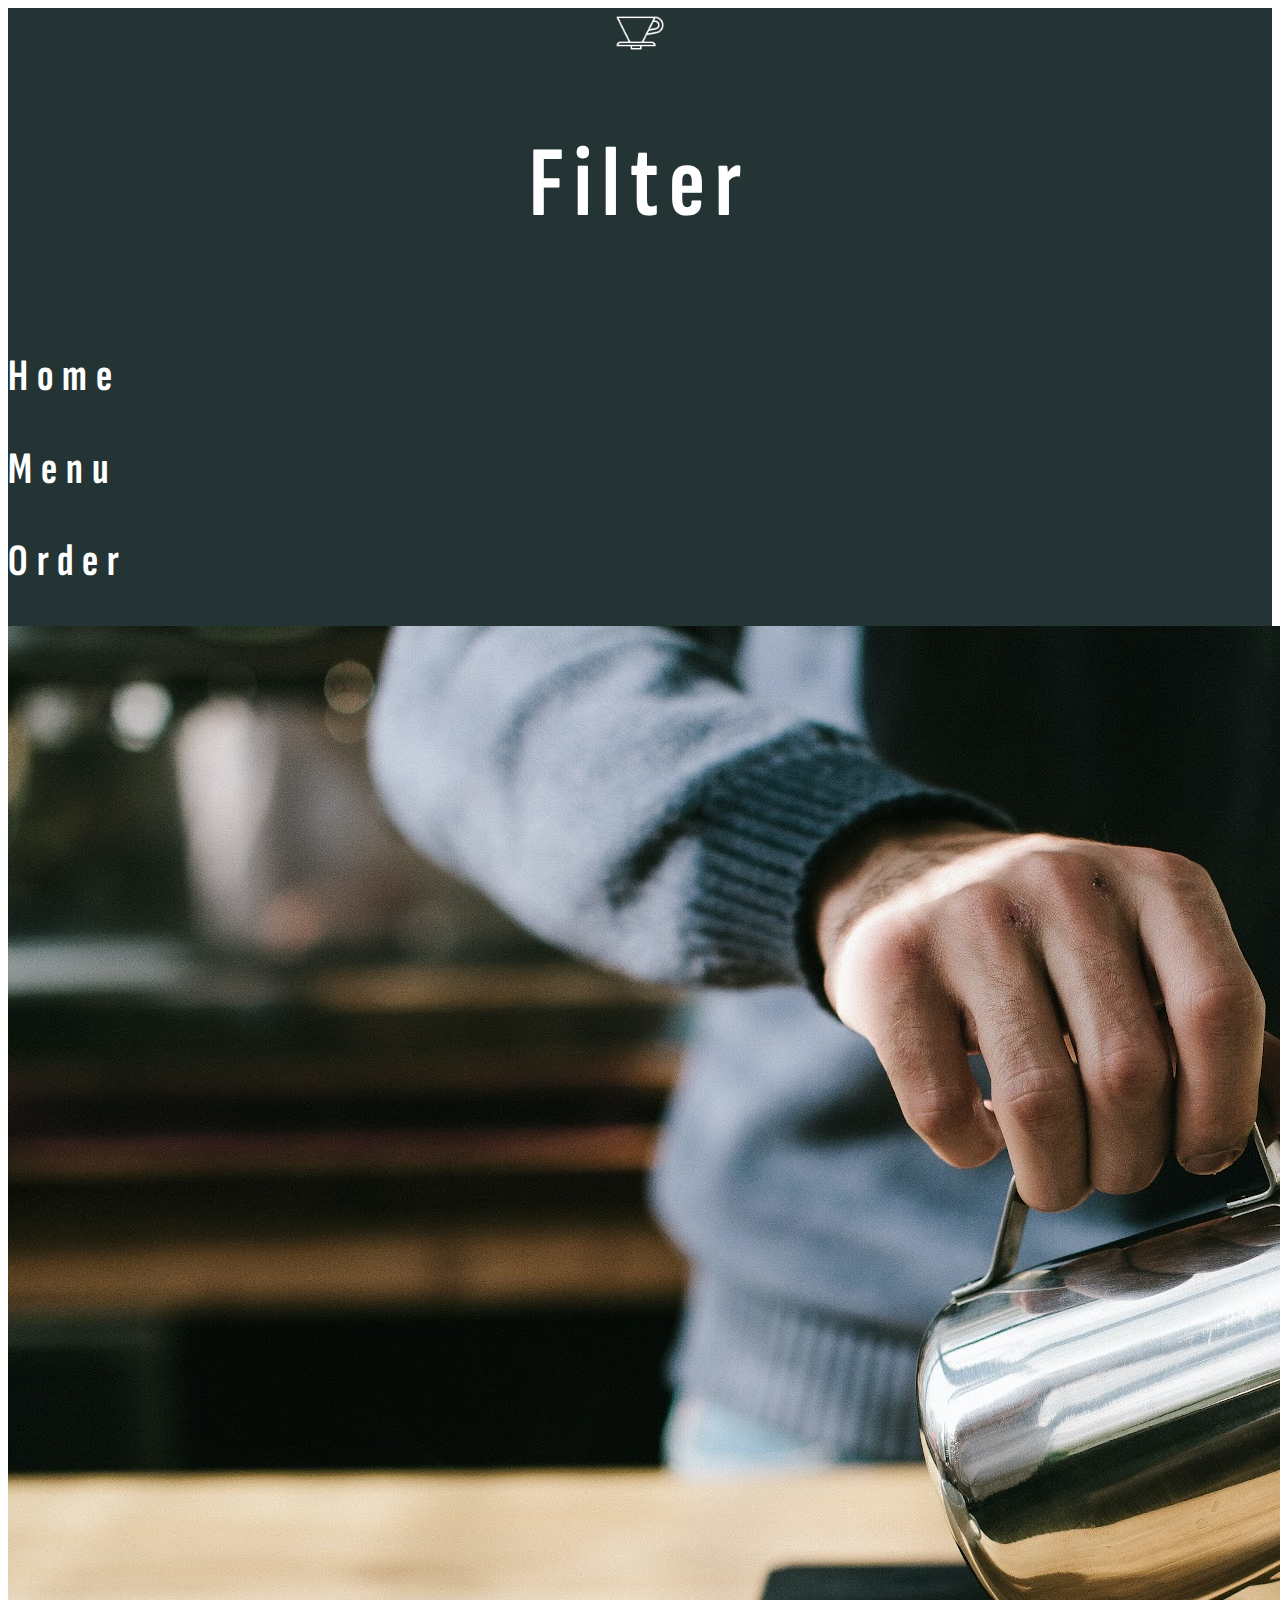
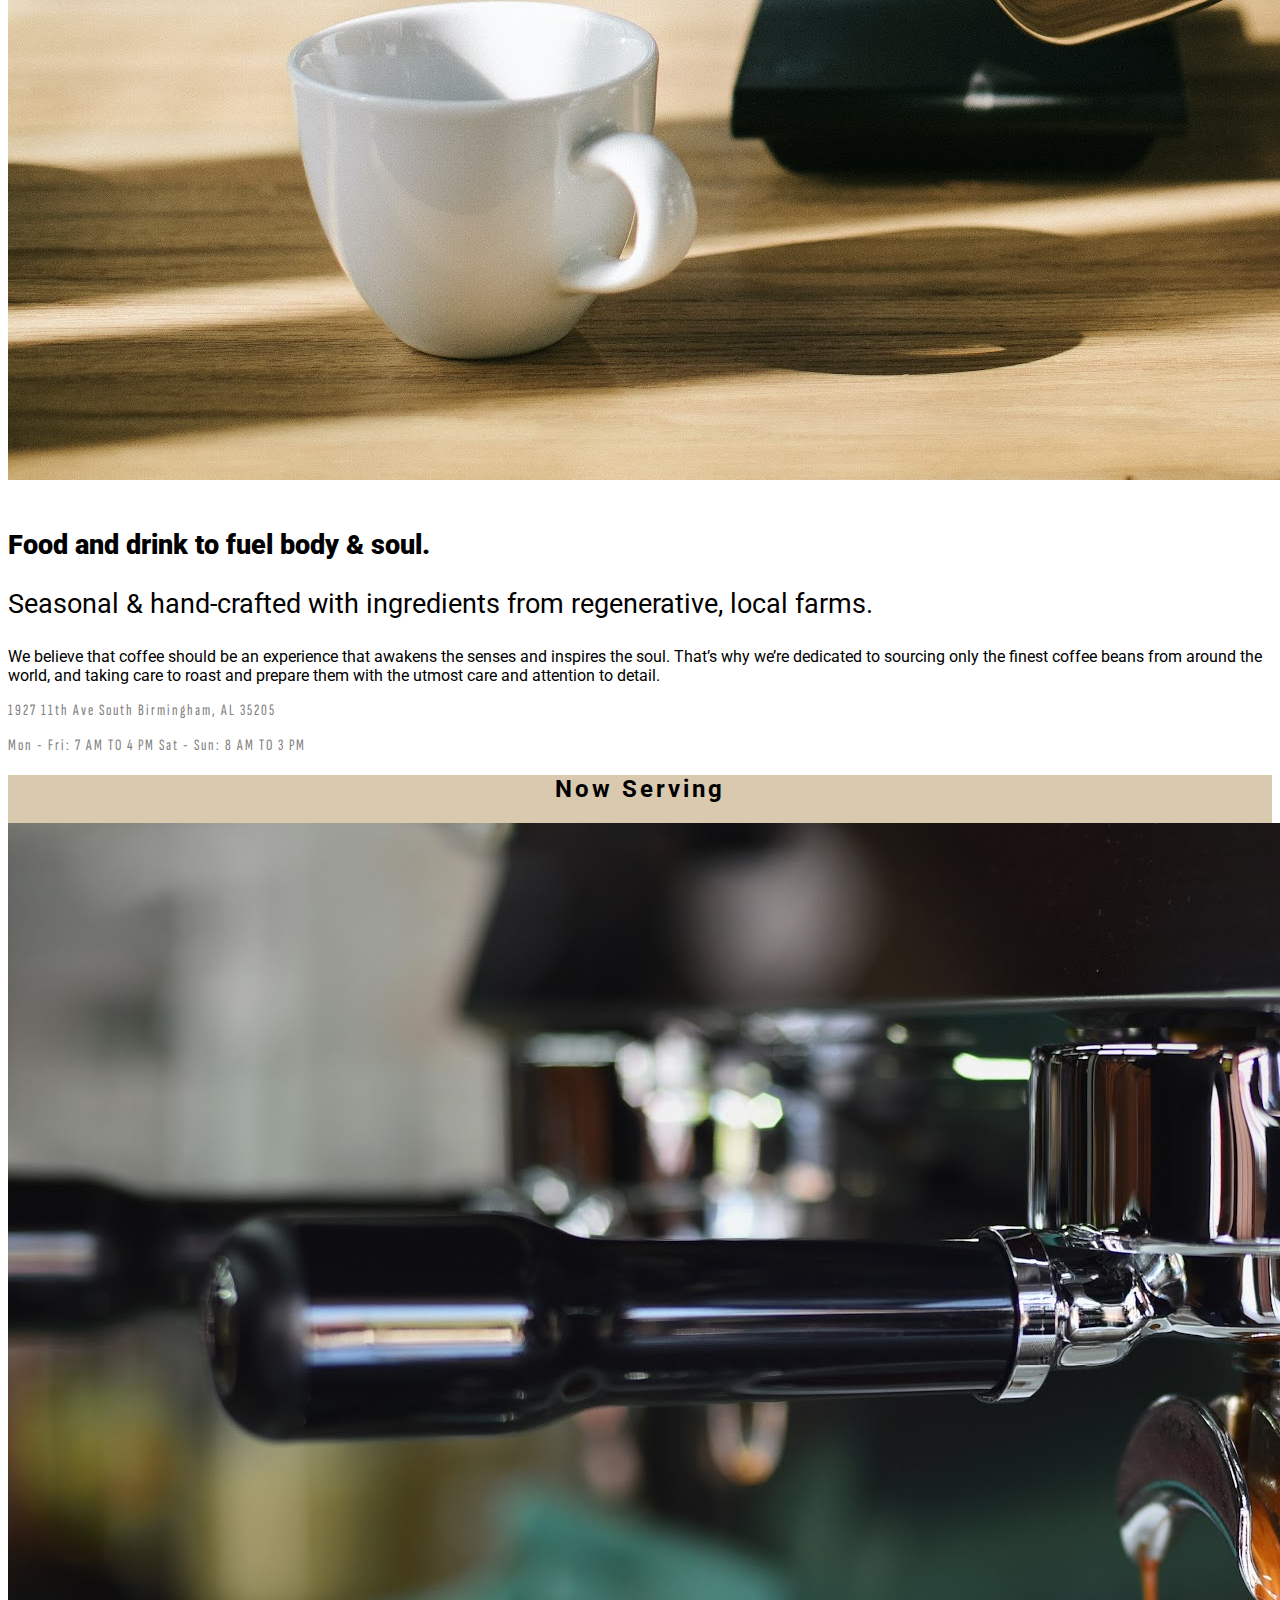
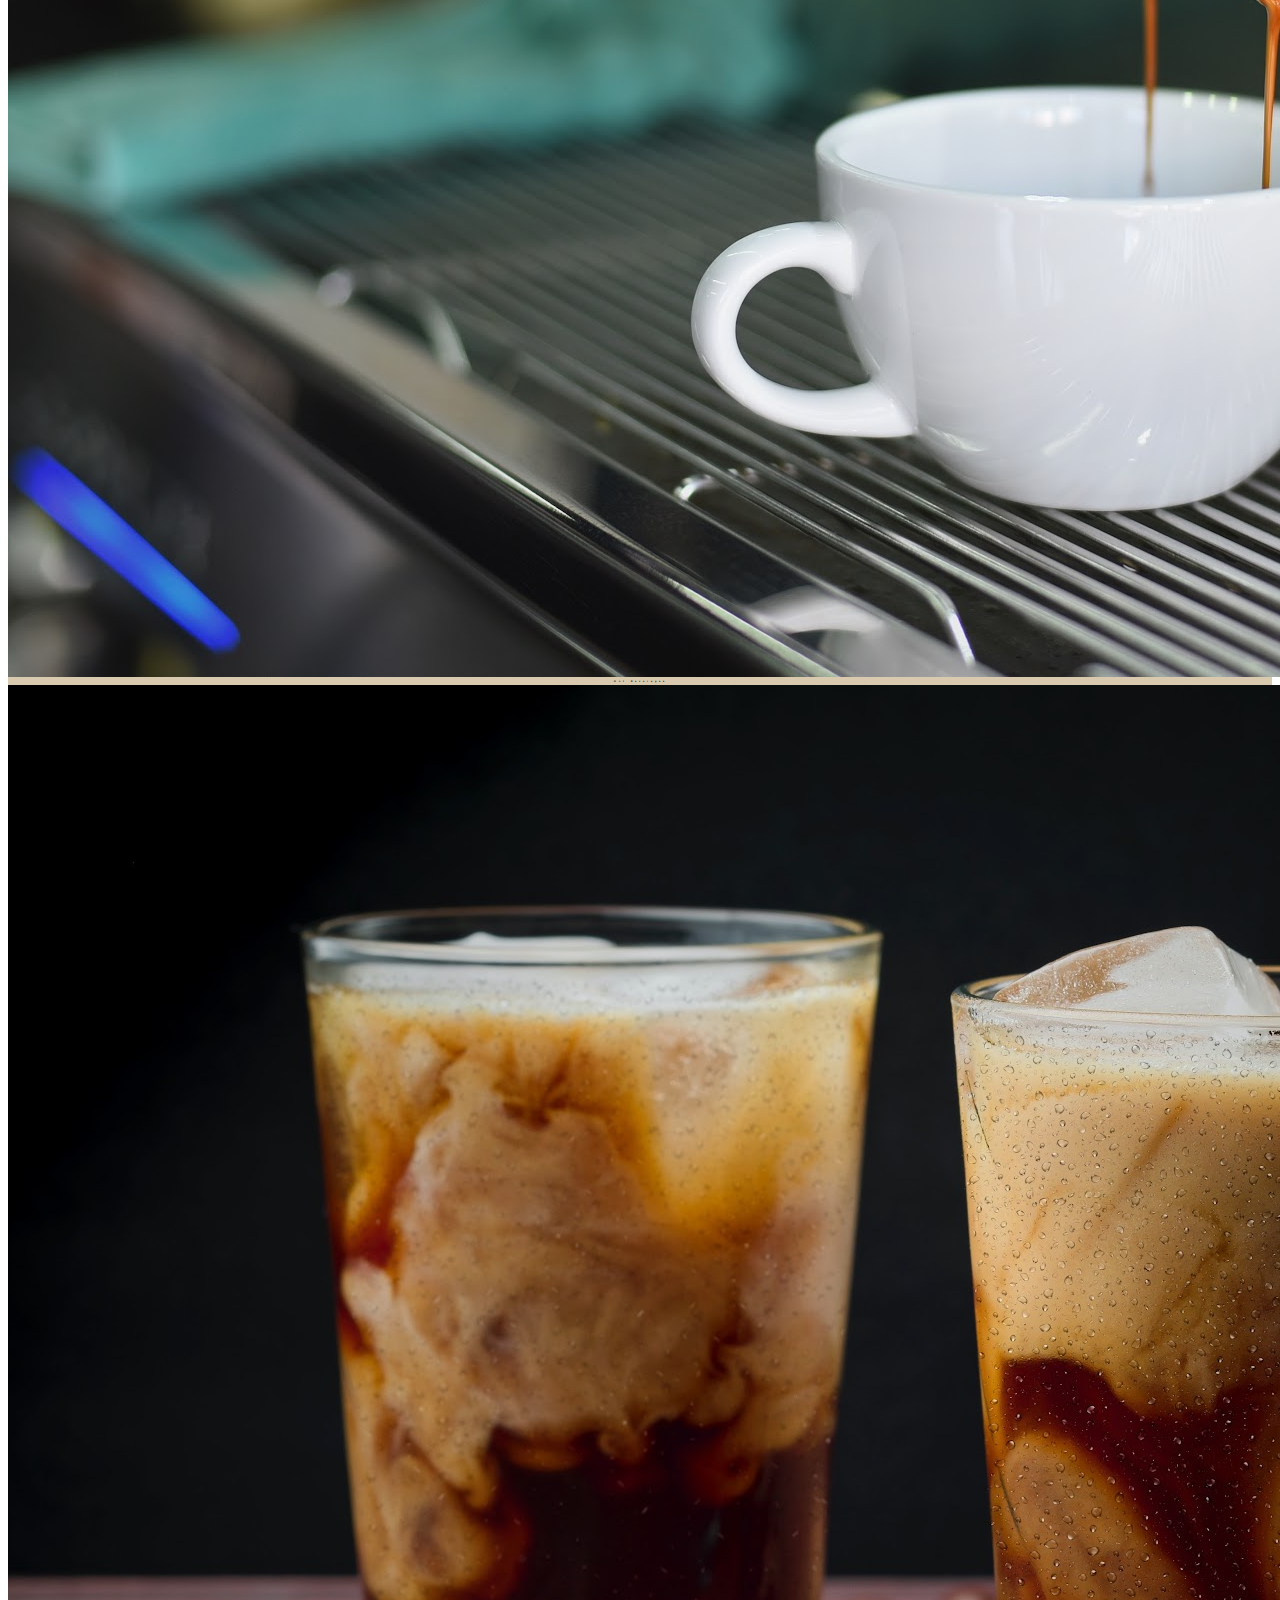
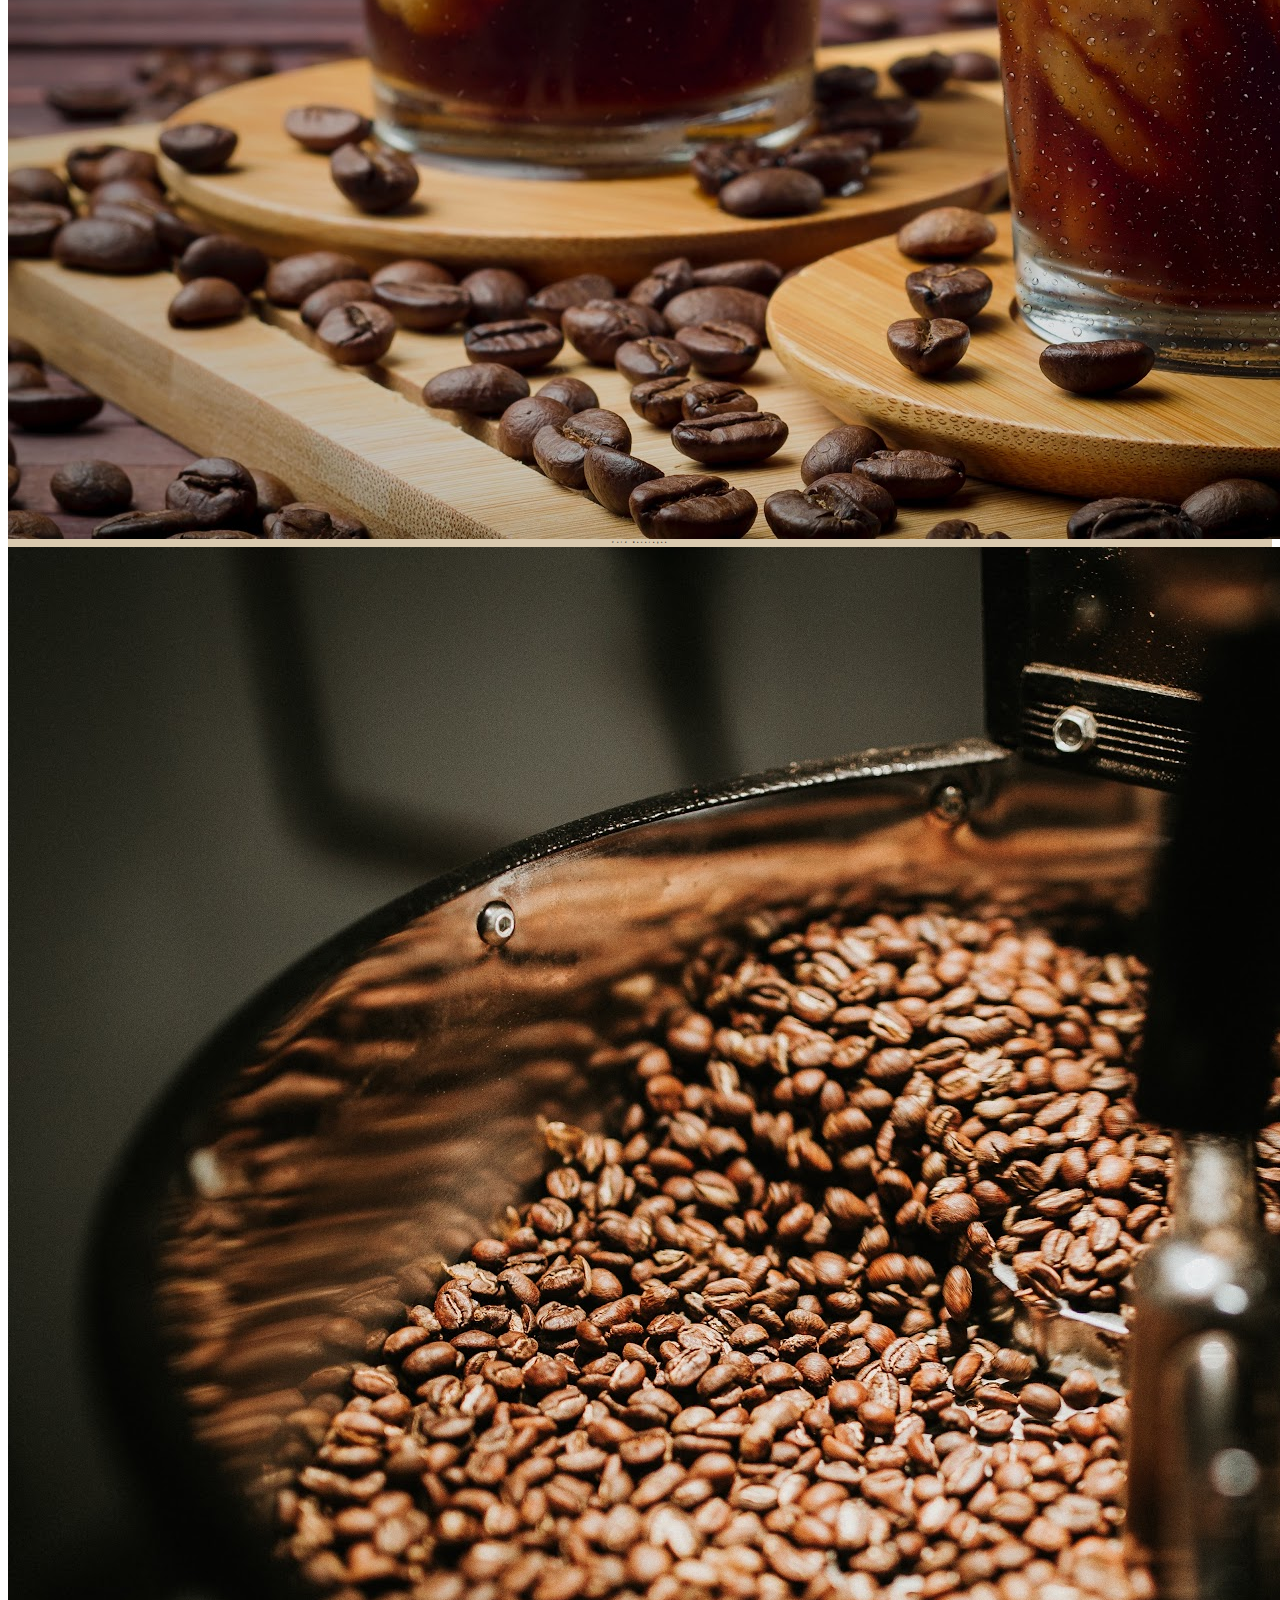
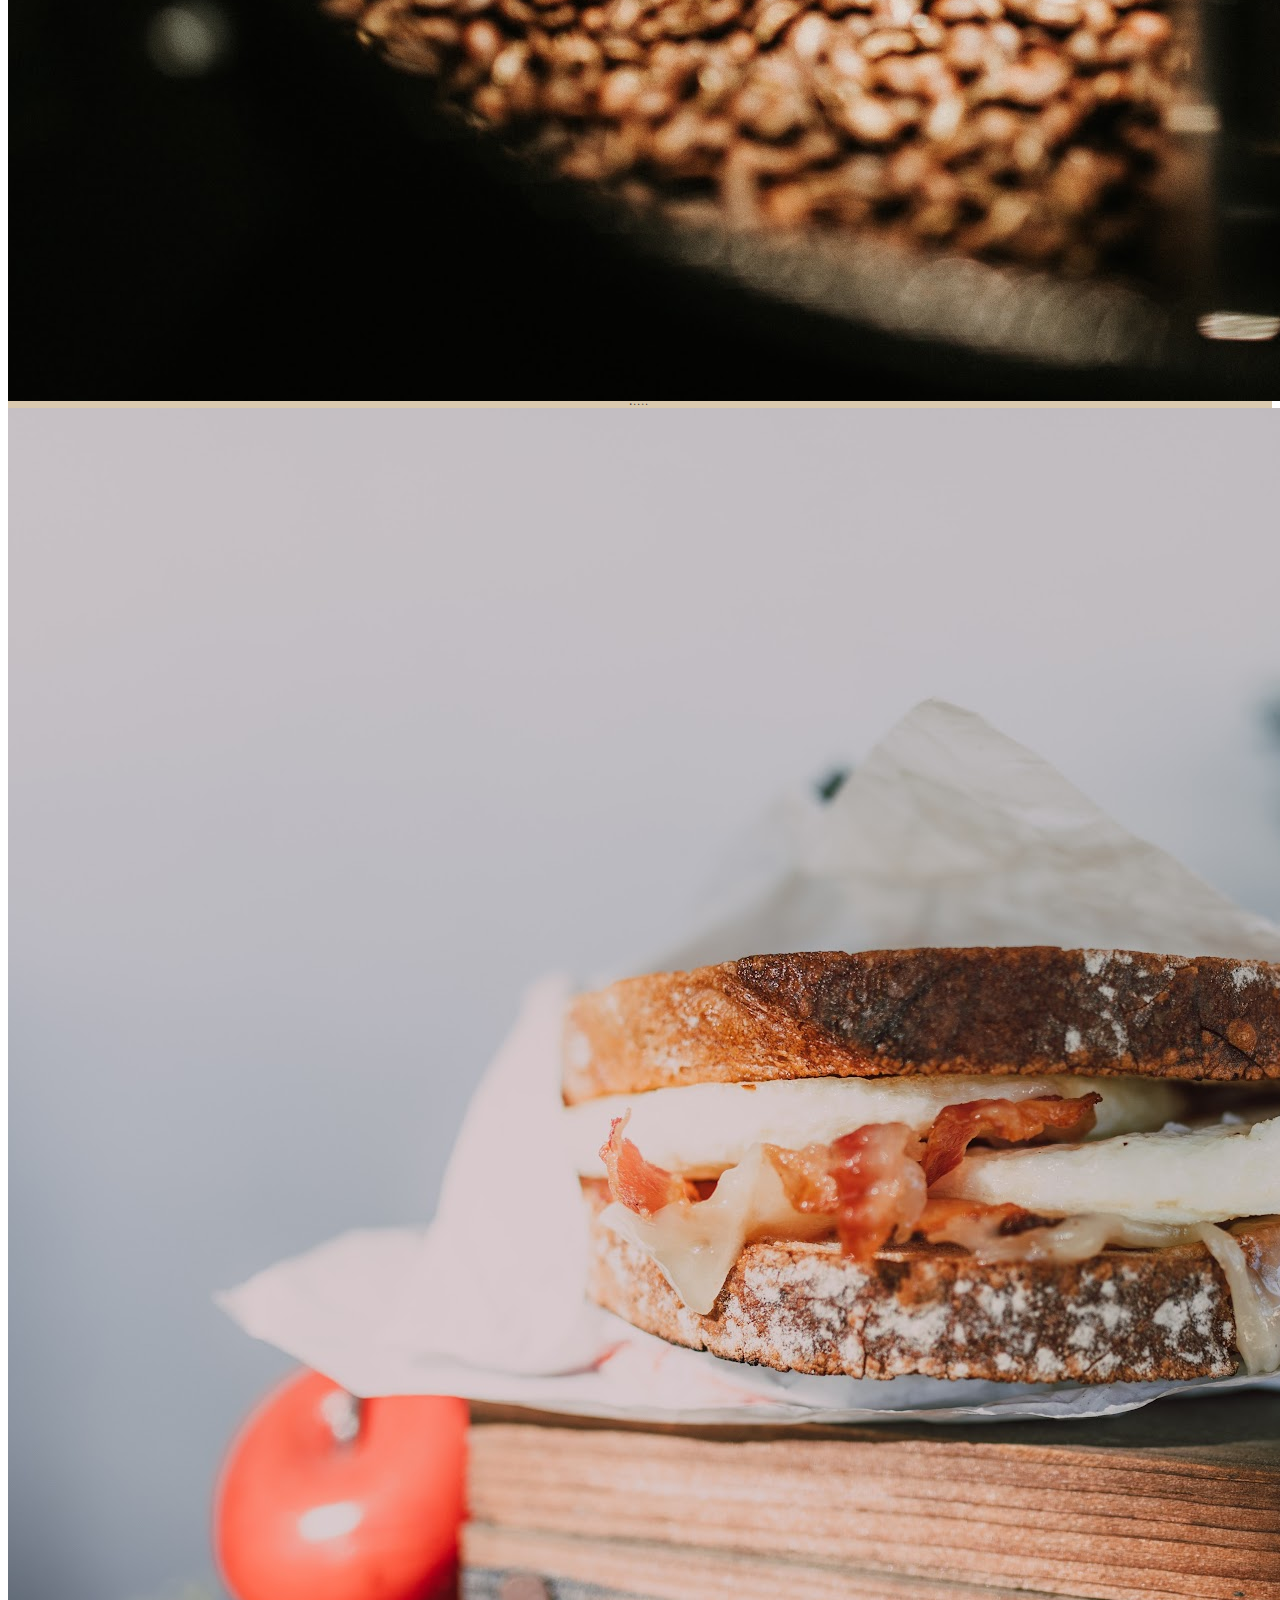
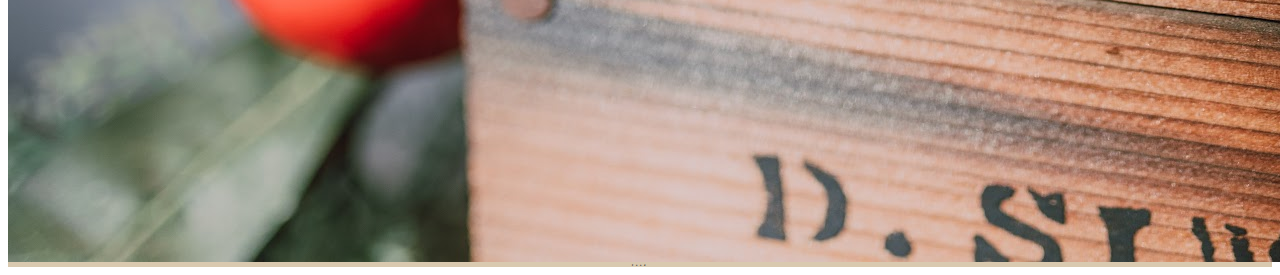
<file: landing-page/index.html>
<!DOCTYPE html>
<html lang="en">

<head>
    <meta charset="UTF-8">
    <meta name="viewport" content="width=device-width, initial-scale=1.0">
    <meta http-equiv="X-UA-Compatible" content="ie=edge">
    <title></title>
    <meta name="description" content="">
    <!-- fonts -->
    <link rel="preconnect" href="https://fonts.googleapis.com">
    <link rel="preconnect" href="https://fonts.gstatic.com" crossorigin>
    <link href="https://fonts.googleapis.com/css2?family=Sofia+Sans+Extra+Condensed:wght@500;600&display=swap"
        rel="stylesheet">
    <link href="https://fonts.googleapis.com/css2?family=Roboto:wght@100;300&display=swap" rel="stylesheet">

    <!--css-->
    <link href="https://cdn.jsdelivr.net/npm/bootstrap@5.3.2/dist/css/bootstrap.min.css" rel="stylesheet"
        integrity="sha384-T3c6CoIi6uLrA9TneNEoa7RxnatzjcDSCmG1MXxSR1GAsXEV/Dwwykc2MPK8M2HN" crossorigin="anonymous">
    <link rel="stylesheet" href="css/landing.css">
</head>

<body>
    <header>
        <div class="container">
            <img src="images/logo-white.png" id="coffee" class="img-fluid">
            <h1> Filter </h1>
            <div class="row align-items-center" id="navigate">
                <div class="col-md-2">
                    <h2> Home </h2>
                </div>
                <div class="col-md-2">
                    <h2> Menu</h2>
                </div>
                <div class="col-md-3">
                    <h2> Order </h2>
                </div>
            </div>
    </header>
    <section>
        <img src="images/filter-interior.jpg" class="img-fluid">
    </section>
    <section>
        <br>
        <div class="row">
            <div class="col-md-6" id="about">
                <p id="food"> Food and drink to fuel body & soul.</p>
                <p id="seasonal"> Seasonal & hand-crafted with ingredients from regenerative, local farms.</p>
                <p id="explain"> We believe that coffee should be an experience that awakens the senses and inspires the
                    soul. That’s why we’re dedicated to sourcing only the finest coffee beans from around the world, and
                    taking care to roast and prepare them with the utmost care and attention to detail.</p>
            </div>
            <div class="col-md-6" id="address">
                <p>1927 11th Ave South
                    Birmingham, AL 35205 </p>
                <p>Mon - Fri: 7 AM TO 4 PM
                    Sat - Sun: 8 AM TO 3 PM </p>

            </div>
        </div>
    </section>
    <footer id="serving" class="container">
        <h2> Now Serving</h2>
        <div class="row justify-content-evenly" id="product">
            <div class="col-md-3">
                <img src="images/hot.jpg" class="img-fluid">
                <h3> Hot Beverages</h3>
            </div>
            <div class="col-md-3">
                <img src="images/iced.jpg" class="img-fluid">
                <h3>Cold Beverages </h3>
            </div>
            <div class="col-md-3">
                <img src="images/beans.jpg" class="img-fluid">
                <h3>Beans</h3>
            </div>
            <div class="col-md-3">
                <img src="images/food.jpg" class="img-fluid">
                <h3> Food</h3>


            </div>
        </div>





    </footer>













    <script src="https://cdn.jsdelivr.net/npm/@popperjs/core@2.11.8/dist/umd/popper.min.js"
        integrity="sha384-I7E8VVD/ismYTF4hNIPjVp/Zjvgyol6VFvRkX/vR+Vc4jQkC+hVqc2pM8ODewa9r"
        crossorigin="anonymous"></script>
    <script src="https://cdn.jsdelivr.net/npm/bootstrap@5.3.2/dist/js/bootstrap.min.js"
        integrity="sha384-BBtl+eGJRgqQAUMxJ7pMwbEyER4l1g+O15P+16Ep7Q9Q+zqX6gSbd85u4mG4QzX+"
        crossorigin="anonymous"></script>

</body>

</html>
</file>
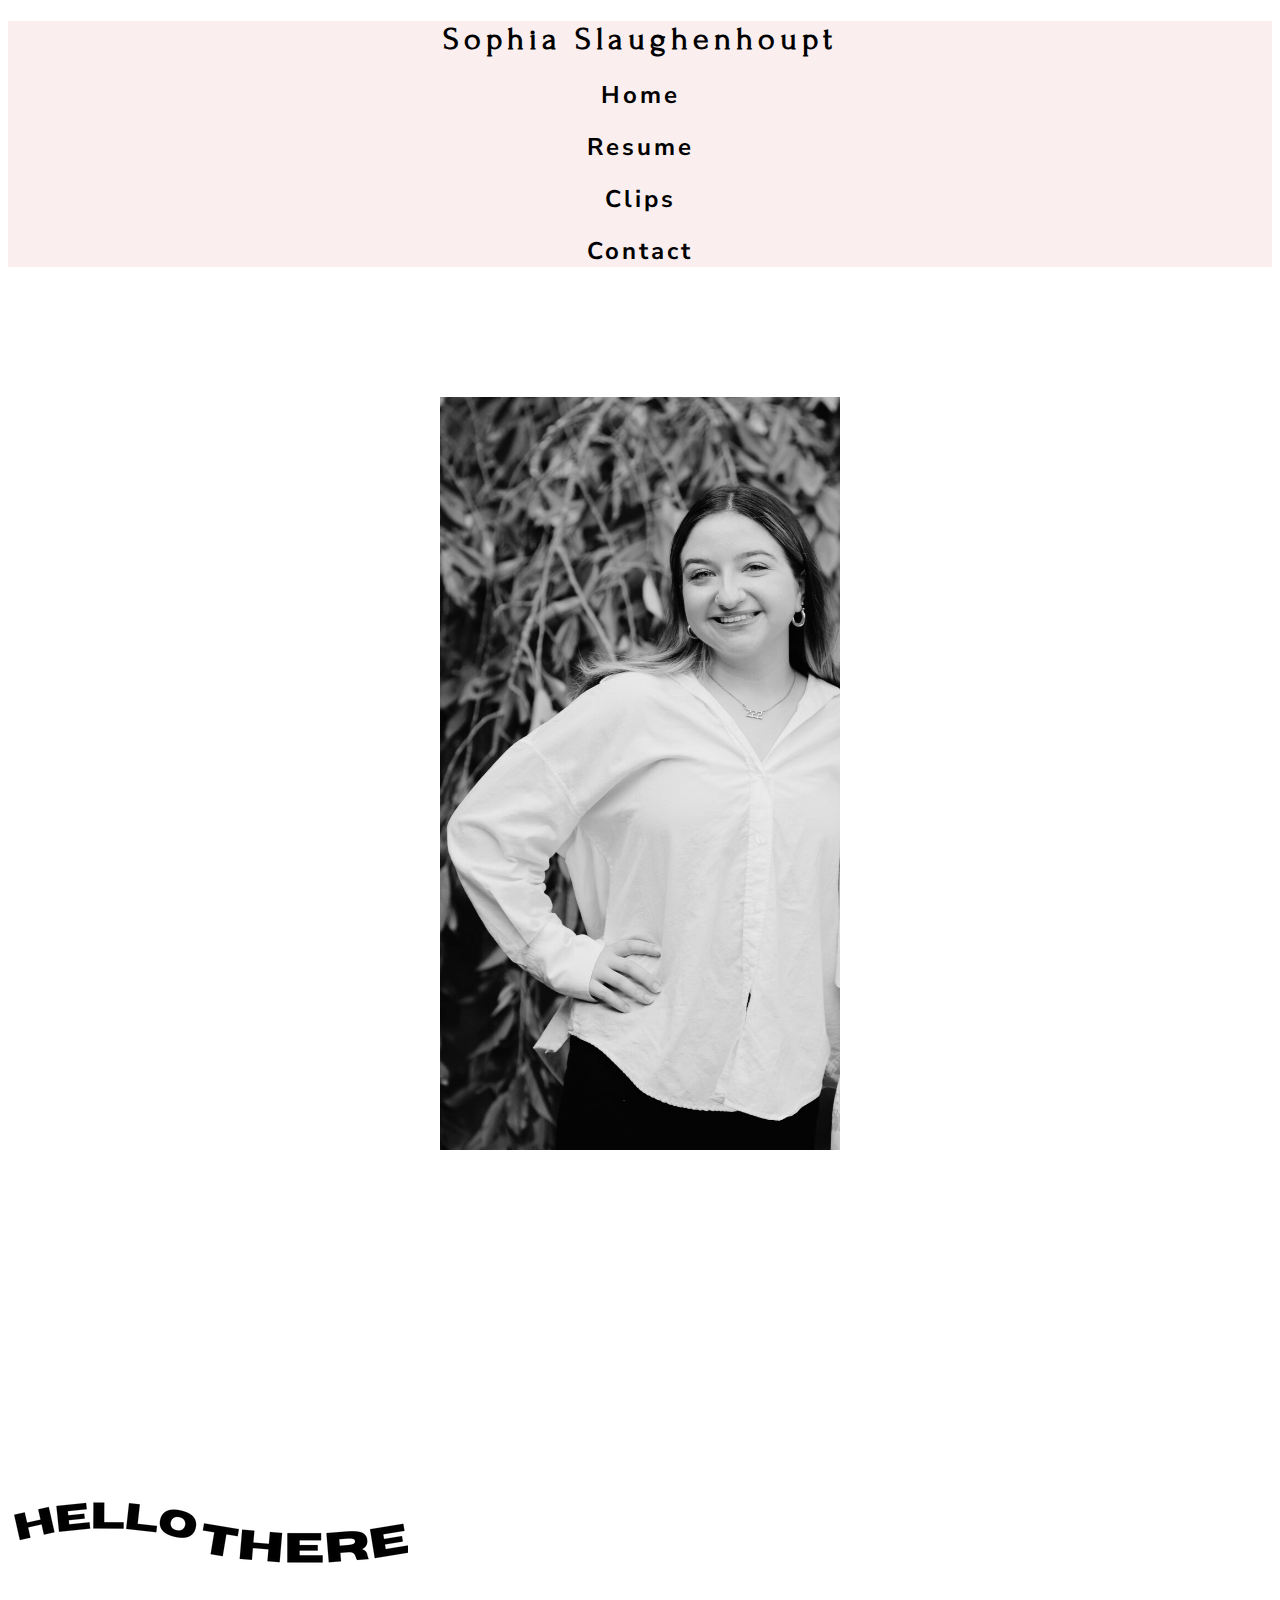
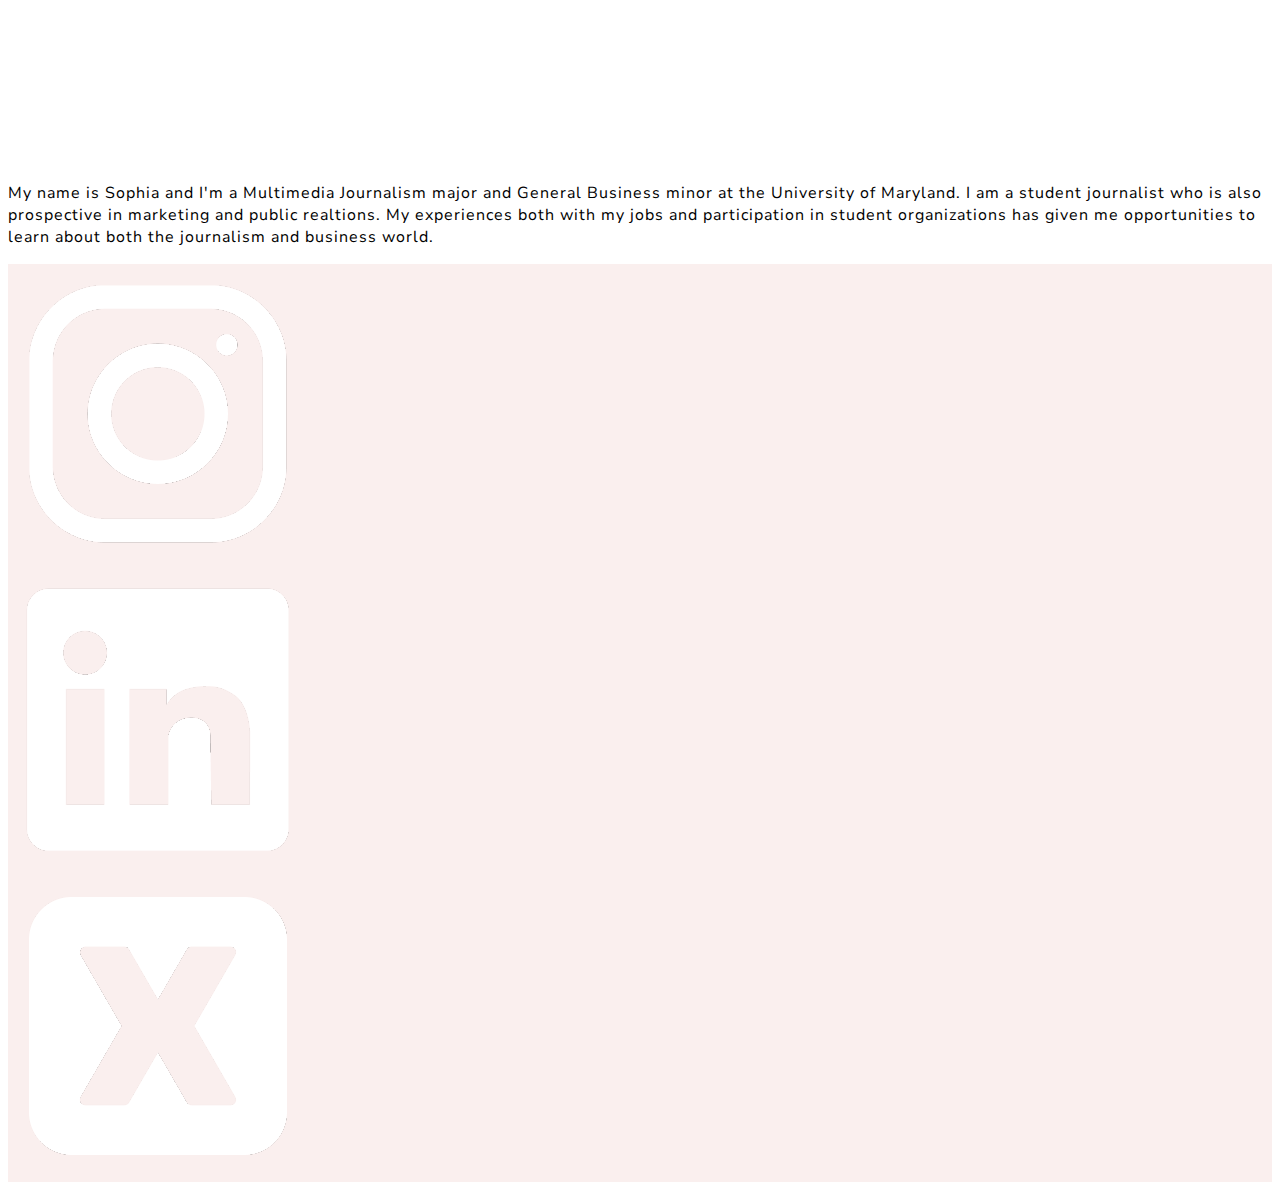
<file: portfolio/index.html>
<!DOCTYPE html>
<html lang="en">

<head>
    <meta charset="UTF-8">
    <meta name="viewport" content="width=device-width, initial-scale=1.0">
    <meta http-equiv="X-UA-Compatible" content="ie=edge">
    <title></title>
    <meta name="description" content="">
    <link rel="preconnect" href="https://fonts.googleapis.com">
    <link rel="preconnect" href="https://fonts.googleapis.com">
    <link rel="preconnect" href="https://fonts.gstatic.com" crossorigin>
    <link href="https://fonts.googleapis.com/css2?family=Forum&display=swap" rel="stylesheet">
    <link href="https://fonts.googleapis.com/css2?family=Nunito+Sans:opsz,wght@6..12,200;6..12,300&display=swap"
        rel="stylesheet">
    <!--css-->
    <link href="https://cdn.jsdelivr.net/npm/bootstrap@5.3.2/dist/css/bootstrap.min.css" rel="stylesheet"
        integrity="sha384-T3c6CoIi6uLrA9TneNEoa7RxnatzjcDSCmG1MXxSR1GAsXEV/Dwwykc2MPK8M2HN" crossorigin="anonymous">
    <link rel="stylesheet" href="css/portfolio.css">
</head>

<body>
    <header>
        <div class="container">
            <h1> Sophia Slaughenhoupt</h1>
            <div class="row align-items-center" id="navigate">
                <div class="col-md-3">
                    <a href="index.html">
                        <h2> Home </h2>
                    </a>
                </div>
                <div class="col-md-3">
                    <a href="resume/resume.html">
                        <h2> Resume</h2>
                    </a>
                </div>
                <div class="col-md-3">
                    <a href="clips/clips.html">
                        <h2> Clips</h2>
                    </a>
                </div>
                <div class="col-md-3">
                    <a href="contact/contact.html">
                        <h2> Contact </h2>
                    </a>
                </div>
            </div>
        </div>
    </header>

    <body>
        <section>
            <div class="row">
                <div class="col-md-6" id="description">
                    <img src="images/headshot.jpg" id="headshot" class="img-fluid">
                </div>
                <div class="col-md-4" id="about">
                    <img src="images/Hello.png" id="hello" class="img-fluid">

                    <p id="name"> My name is Sophia and I'm a Multimedia Journalism major and General Business minor at
                        the University of Maryland. I am a student journalist who is also prospective in marketing and
                        public
                        realtions. My experiences both with my jobs and participation in student organizations has given
                        me opportunities to learn about both the journalism and business world.
                    </p>
                </div>
            </div>
        </section>

        <footer id="bottom">
            <div class="container" id="socials">
                <div class="row justify-content-evenly">
                    <div class="col-md-3">
                        <a href="https://www.instagram.com/sophiaslaughenhoupt/"><img src="images/instagram.png"
                                id="insta" class="img-fluid"></a>
                    </div>
                    <div class="col-md-3">
                        <a href="https://www.linkedin.com/in/sophia-slaughenhoupt-577127240/"><img
                                src="images/linkedin.png" class="img-fluid"></a>
                    </div>
                    <div class="col-md-3">
                        <a href="https://twitter.com/SophiaSlaughen"> <img src="images/xlogo.png" class="img-fluid"></a>
                    </div>

                </div>

            </div>
            </div>
        </footer>
    </body>





    <script src="https://cdn.jsdelivr.net/npm/@popperjs/core@2.11.8/dist/umd/popper.min.js"
        integrity="sha384-I7E8VVD/ismYTF4hNIPjVp/Zjvgyol6VFvRkX/vR+Vc4jQkC+hVqc2pM8ODewa9r"
        crossorigin="anonymous"></script>
    <script src="https://cdn.jsdelivr.net/npm/bootstrap@5.3.2/dist/js/bootstrap.min.js"
        integrity="sha384-BBtl+eGJRgqQAUMxJ7pMwbEyER4l1g+O15P+16Ep7Q9Q+zqX6gSbd85u4mG4QzX+"
        crossorigin="anonymous"></script>

</body>

</html>
</file>
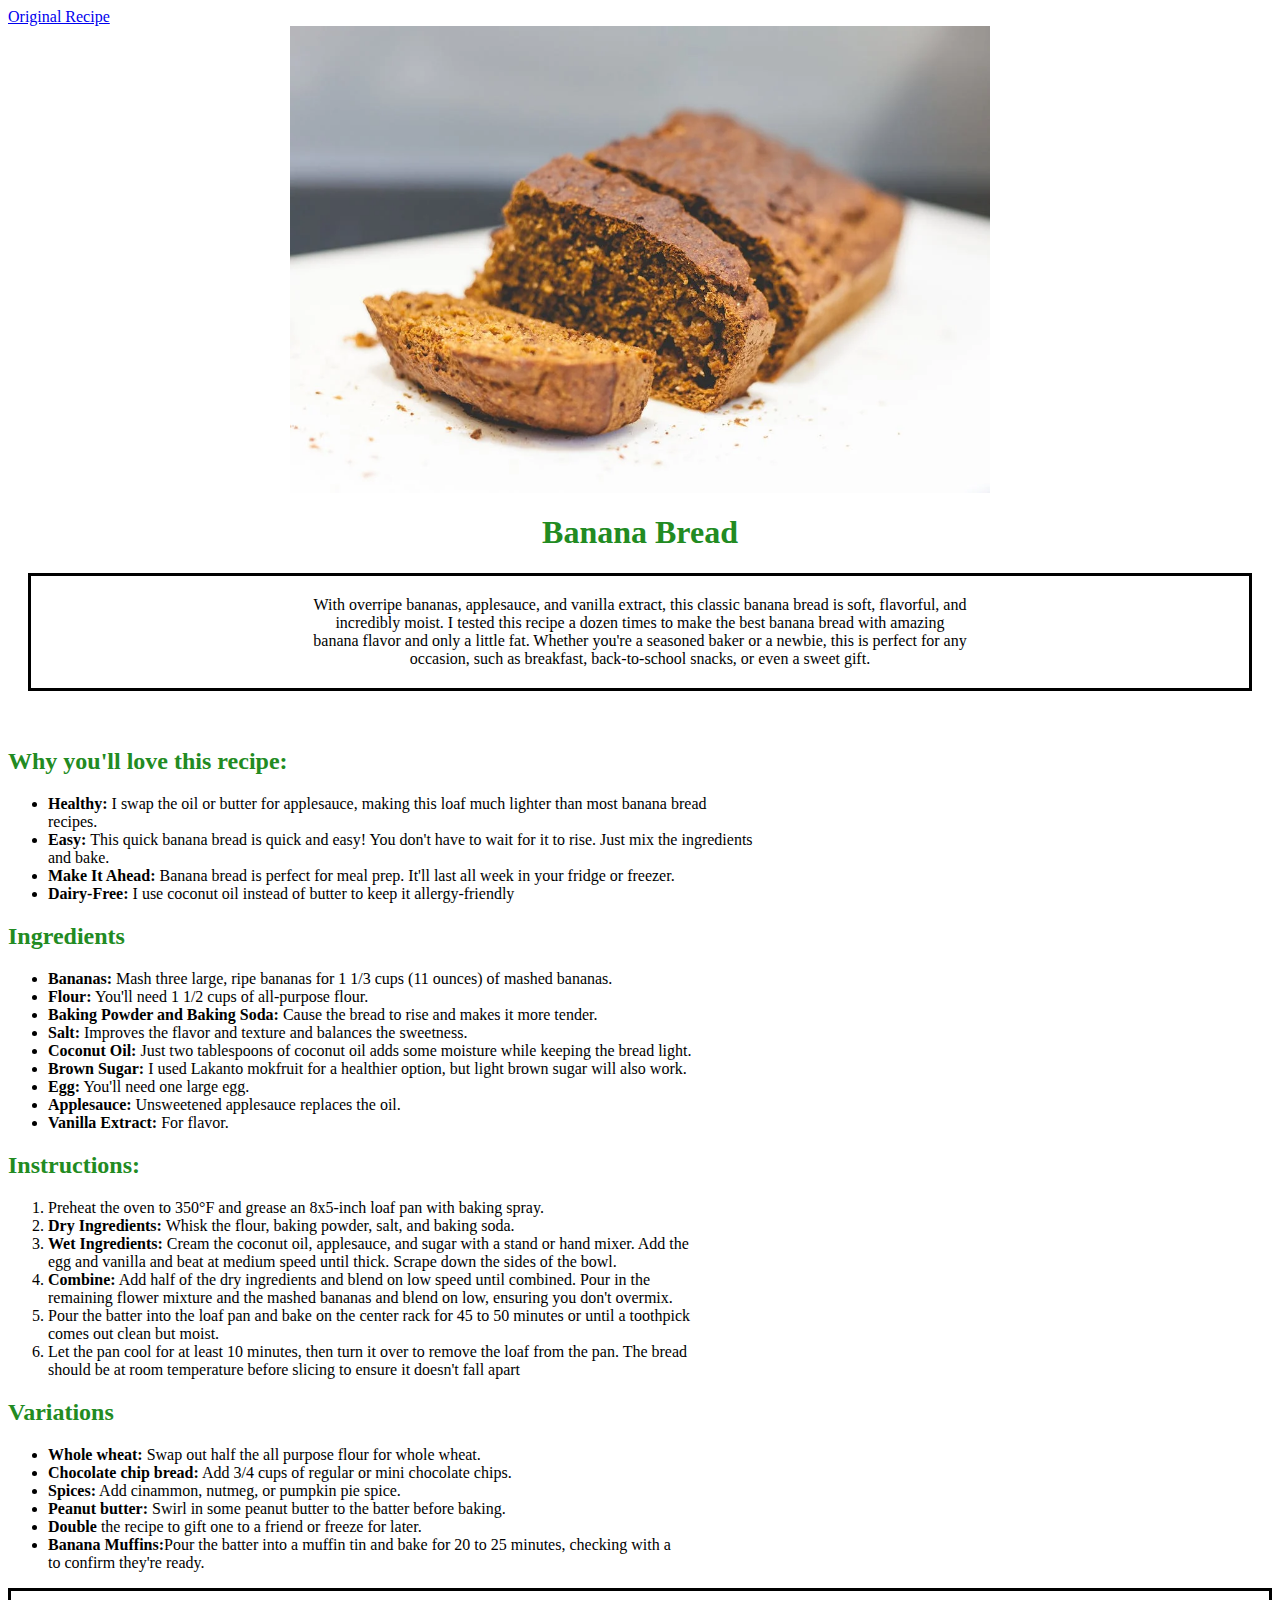
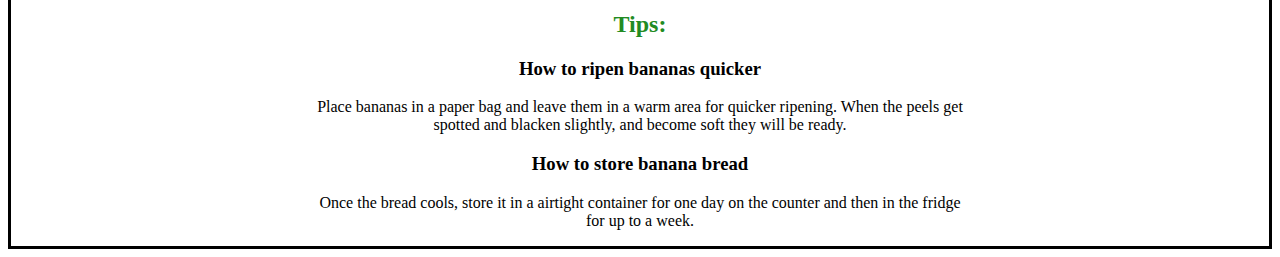
<file: recipe-styled/index.html>
<!DOCTYPE html>
<html lang="en">
<head>
    <meta charset="UTF-8">
    <meta name="viewport" content="width=device-width, initial-scale=1.0">
    <meta http-equiv="X-UA-Compatible" content="ie=edge">
    <title></title>
    <meta name="description" content="">
    <link rel="stylesheet" href="css/recipe.css">
</head>
<body>
    <header>
   <a href="https://www.skinnytaste.com/banana-bread/#recipe"> Original Recipe</a>
   <img src="bananabread.jpg" alt="Banana Bread">
    <h1> Banana Bread </h1>
    </header>
    <main>
         <p id="About">With overripe bananas, applesauce, and vanilla extract, this classic banana bread is soft, flavorful, and <br>
         incredibly moist. I tested this recipe a dozen times to make the best banana bread with amazing <br>
         banana flavor and only a little fat. Whether you're a seasoned baker or a newbie, this is perfect for any <br>
        occasion, such as breakfast, back-to-school snacks, or even a sweet gift. </p>
        
    <br>
    <section>
    <h2> Why you'll love this recipe:</h2>
        <ul> 
            <li> <b> Healthy:</b> I swap the oil or butter for applesauce, making this loaf much lighter than most banana bread <br>
            recipes. </li> 
         <li><b>Easy: </b> This quick banana bread is quick and easy! You don't have to wait for it to rise. Just mix the ingredients <br>
         and bake.  </li>
         <li> <b> Make It Ahead:</b> Banana bread is perfect for meal prep. It'll last all week in your fridge or freezer. </li>
        <li> <b> Dairy-Free:</b> I use coconut oil instead of butter to keep it allergy-friendly </li>
         </ul>
         </section>
         <section>
         <h2> Ingredients</h2>
             <ul>
                 <li> <b> Bananas:</b> Mash three large, ripe bananas for 1 1/3 cups (11 ounces) of mashed bananas.  </li>
                <li> <b> Flour:</b> You'll need 1 1/2 cups of all-purpose flour.</li>
                <li> <b> Baking Powder and Baking Soda:</b> Cause the bread to rise and makes it more tender.  </li>
                <li> <b> Salt:</b> Improves the flavor and texture and balances the sweetness. </li>
                <li> <b> Coconut Oil:</b> Just two tablespoons of coconut oil adds some moisture while keeping the bread light.  </li>
                <li> <b> Brown Sugar: </b> I used Lakanto mokfruit for a healthier option, but light brown sugar will also work.   </li>
                <li> <b> Egg:</b> You'll need one large egg.</li>
                <li><b> Applesauce:</b> Unsweetened applesauce replaces the oil. </li>
                <li><b> Vanilla Extract:</b> For flavor.</li>
             </ul>
             </section>
             <section>
        <h2> Instructions:</h2>
        <ol>
            <li> Preheat the oven to 350°F and grease an 8x5-inch loaf pan with baking spray. </li>
            <li><b> Dry Ingredients:</b> Whisk the flour, baking powder, salt, and baking soda.</li>
            <li> <b> Wet Ingredients:</b> Cream the coconut oil, applesauce, and sugar with a stand or hand mixer. Add the <br>
            egg and vanilla and beat at medium speed until thick. Scrape down the sides of the bowl. </li>
            <li> <b> Combine:</b> Add half of the dry ingredients and blend on low speed until combined. Pour in the <br>
            remaining flower mixture and the mashed bananas and blend on low, ensuring you don't overmix.</li>
            <li> Pour the batter into the loaf pan and bake on the center rack for 45 to 50 minutes or until a toothpick <br>
            comes out clean but moist.</li>
            <li> Let the pan cool for at least 10 minutes, then turn it over to remove the loaf from the pan. The bread <br>
            should be at room temperature before slicing to ensure it doesn't fall apart</li>

        </ol>
        </section>
        <section>
        <h2> Variations</h2>
        <ul>
            <li> <b>Whole wheat: </b> Swap out half the all purpose flour for whole wheat.</li>
            <li> <b> Chocolate chip bread:</b> Add 3/4 cups of regular or mini chocolate chips.</li>
            <li> <b> Spices:</b> Add cinammon, nutmeg, or pumpkin pie spice.</li>
            <li> <b> Peanut butter:</b> Swirl in some peanut butter to the batter before baking.</li>
            <li> <b> Double</b> the recipe to gift one to a friend or freeze for later.</li>
            <li> <b> Banana Muffins:</b>Pour the batter into a muffin tin and bake for 20 to 25 minutes, checking with a <br>
            to confirm they're ready.  </li>
         </ul>
         </section>
         <section class="Tips">
        <h2> Tips:</h2>
        <h3> How to ripen bananas quicker</h3>
        <p> Place bananas in a paper bag and leave them in a warm area for quicker ripening. When the peels get <br>
        spotted and blacken slightly, and become soft they will be ready.  </p>
        <h3> How to store banana bread</h3>
        <p> Once the bread cools, store it in a airtight container for one day on the counter and then in the fridge <br>
        for up to a week.</p>
        </section>
        </main>
        
</body>
</html>
</file>
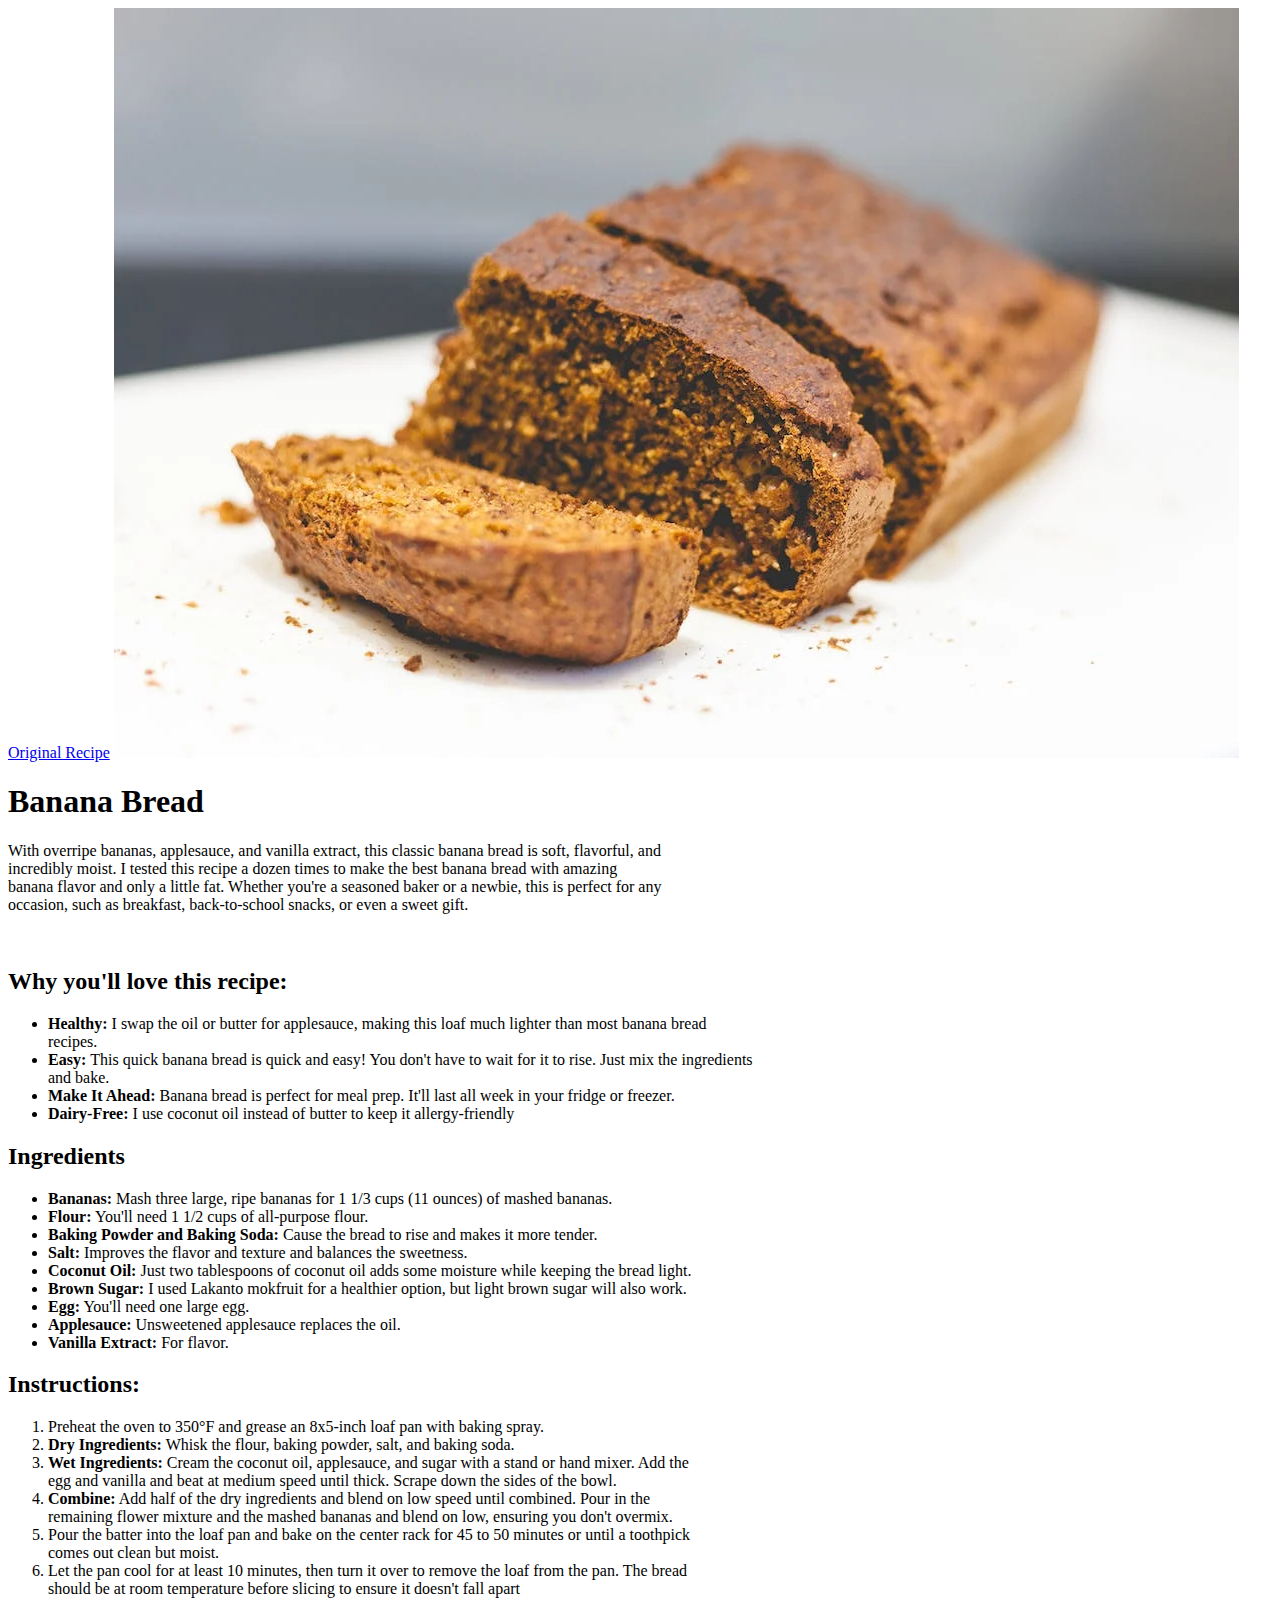
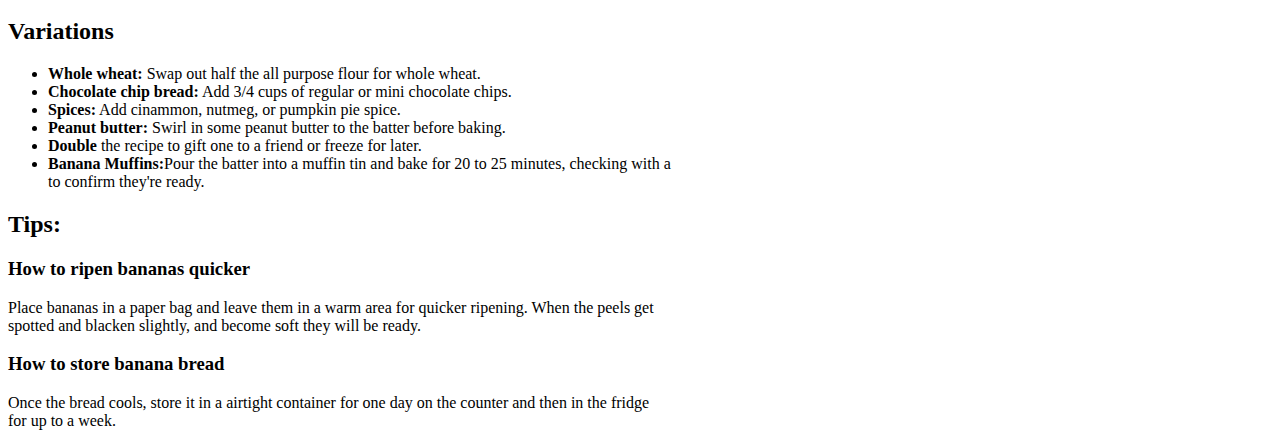
<file: recipe/index.html>
<!DOCTYPE html>
<html lang="en">
<head>
    <meta charset="UTF-8">
    <meta name="viewport" content="width=device-width, initial-scale=1.0">
    <meta http-equiv="X-UA-Compatible" content="ie=edge">
    <title></title>
    <meta name="description" content="">
</head>
<body>
   <a href="https://www.skinnytaste.com/banana-bread/#recipe"> Original Recipe</a>
   <img src="bananabread.jpg" alt="Banana Bread">
    <h1> Banana Bread </h1>
         <p> With overripe bananas, applesauce, and vanilla extract, this classic banana bread is soft, flavorful, and <br>
         incredibly moist. I tested this recipe a dozen times to make the best banana bread with amazing <br>
         banana flavor and only a little fat. Whether you're a seasoned baker or a newbie, this is perfect for any <br>
        occasion, such as breakfast, back-to-school snacks, or even a sweet gift.  </p>
    <br>
    <h2> Why you'll love this recipe:</h2>
        <ul> 
            <li> <b> Healthy:</b> I swap the oil or butter for applesauce, making this loaf much lighter than most banana bread <br>
            recipes. </li> 
         <li><b>Easy: </b> This quick banana bread is quick and easy! You don't have to wait for it to rise. Just mix the ingredients <br>
         and bake.  </li>
         <li> <b> Make It Ahead:</b> Banana bread is perfect for meal prep. It'll last all week in your fridge or freezer. </li>
        <li> <b> Dairy-Free:</b> I use coconut oil instead of butter to keep it allergy-friendly </li>
         </ul>
         <h2> Ingredients</h2>
             <ul>
                 <li> <b> Bananas:</b> Mash three large, ripe bananas for 1 1/3 cups (11 ounces) of mashed bananas.  </li>
                <li> <b> Flour:</b> You'll need 1 1/2 cups of all-purpose flour.</li>
                <li> <b> Baking Powder and Baking Soda:</b> Cause the bread to rise and makes it more tender.  </li>
                <li> <b> Salt:</b> Improves the flavor and texture and balances the sweetness. </li>
                <li> <b> Coconut Oil:</b> Just two tablespoons of coconut oil adds some moisture while keeping the bread light.  </li>
                <li> <b> Brown Sugar: </b> I used Lakanto mokfruit for a healthier option, but light brown sugar will also work.   </li>
                <li> <b> Egg:</b> You'll need one large egg.</li>
                <li><b> Applesauce:</b> Unsweetened applesauce replaces the oil. </li>
                <li><b> Vanilla Extract:</b> For flavor.</li>
             </ul>
        <h2> Instructions:</h2>
        <ol>
            <li> Preheat the oven to 350°F and grease an 8x5-inch loaf pan with baking spray. </li>
            <li><b> Dry Ingredients:</b> Whisk the flour, baking powder, salt, and baking soda.</li>
            <li> <b> Wet Ingredients:</b> Cream the coconut oil, applesauce, and sugar with a stand or hand mixer. Add the <br>
            egg and vanilla and beat at medium speed until thick. Scrape down the sides of the bowl. </li>
            <li> <b> Combine:</b> Add half of the dry ingredients and blend on low speed until combined. Pour in the <br>
            remaining flower mixture and the mashed bananas and blend on low, ensuring you don't overmix.</li>
            <li> Pour the batter into the loaf pan and bake on the center rack for 45 to 50 minutes or until a toothpick <br>
            comes out clean but moist.</li>
            <li> Let the pan cool for at least 10 minutes, then turn it over to remove the loaf from the pan. The bread <br>
            should be at room temperature before slicing to ensure it doesn't fall apart</li>

        </ol>
        <h2> Variations</h2>
        <ul>
            <li> <b>Whole wheat: </b> Swap out half the all purpose flour for whole wheat.</li>
            <li> <b> Chocolate chip bread:</b> Add 3/4 cups of regular or mini chocolate chips.</li>
            <li> <b> Spices:</b> Add cinammon, nutmeg, or pumpkin pie spice.</li>
            <li> <b> Peanut butter:</b> Swirl in some peanut butter to the batter before baking.</li>
            <li> <b> Double</b> the recipe to gift one to a friend or freeze for later.</li>
            <li> <b> Banana Muffins:</b>Pour the batter into a muffin tin and bake for 20 to 25 minutes, checking with a <br>
            to confirm they're ready.  </li>
        
        </ul>
        <h2> Tips:</h2>
        <h3> How to ripen bananas quicker</h3>
        <p> Place bananas in a paper bag and leave them in a warm area for quicker ripening. When the peels get <br>
        spotted and blacken slightly, and become soft they will be ready.  </p>
        <h3> How to store banana bread</h3>
        <p> Once the bread cools, store it in a airtight container for one day on the counter and then in the fridge <br>
        for up to a week.</p>
</body>
</html>
</file>
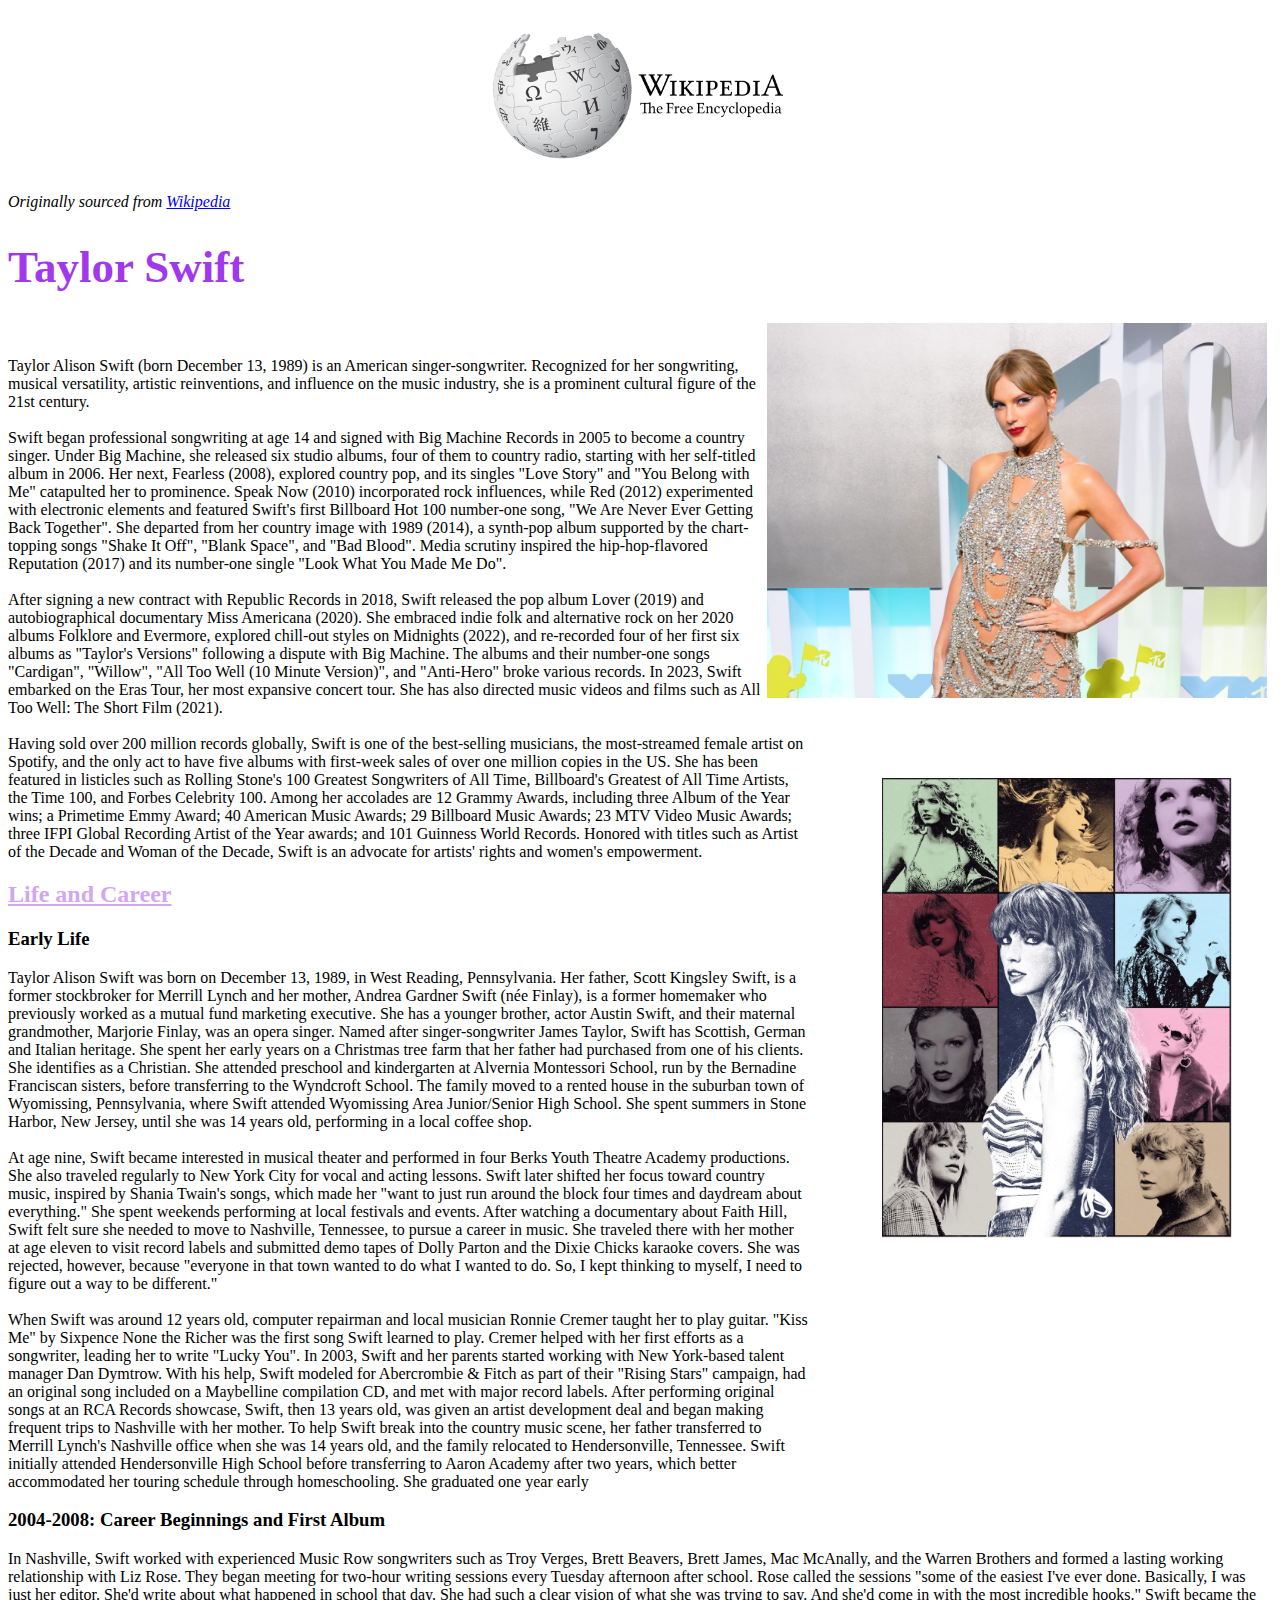
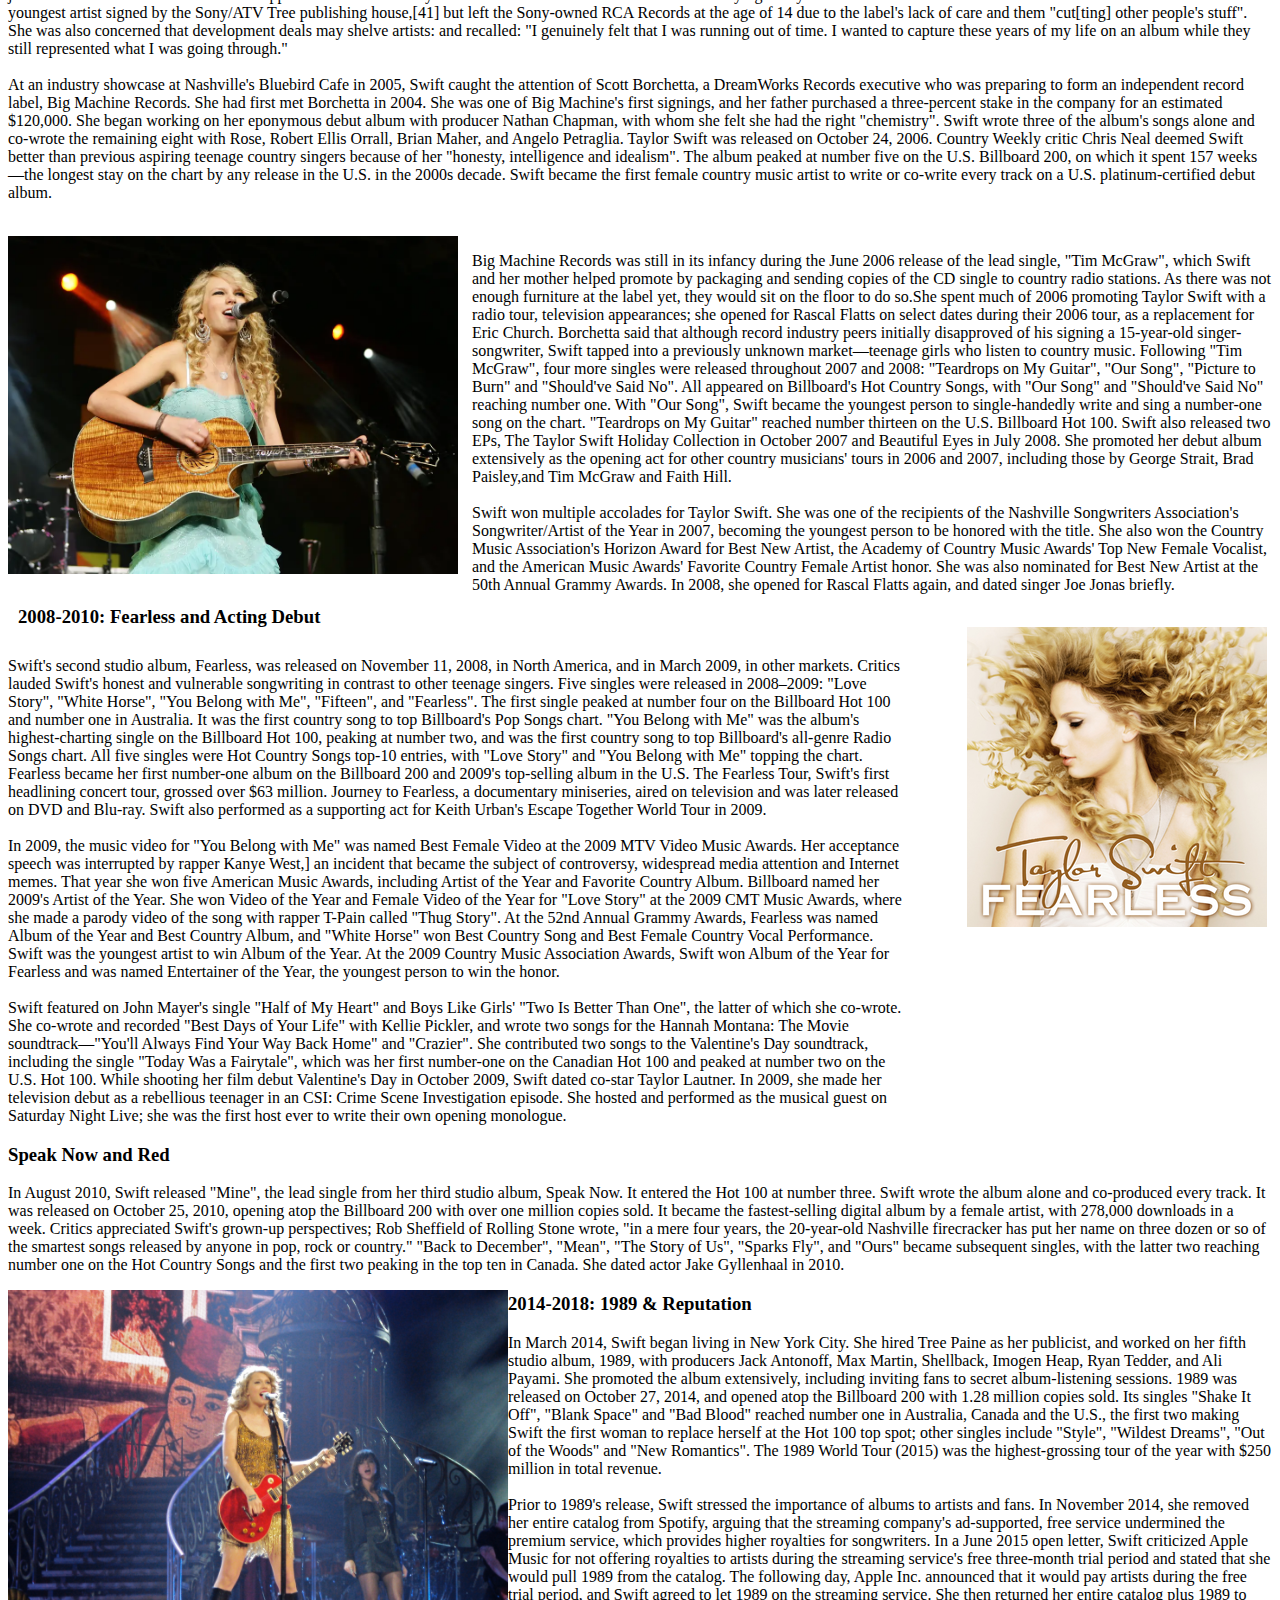
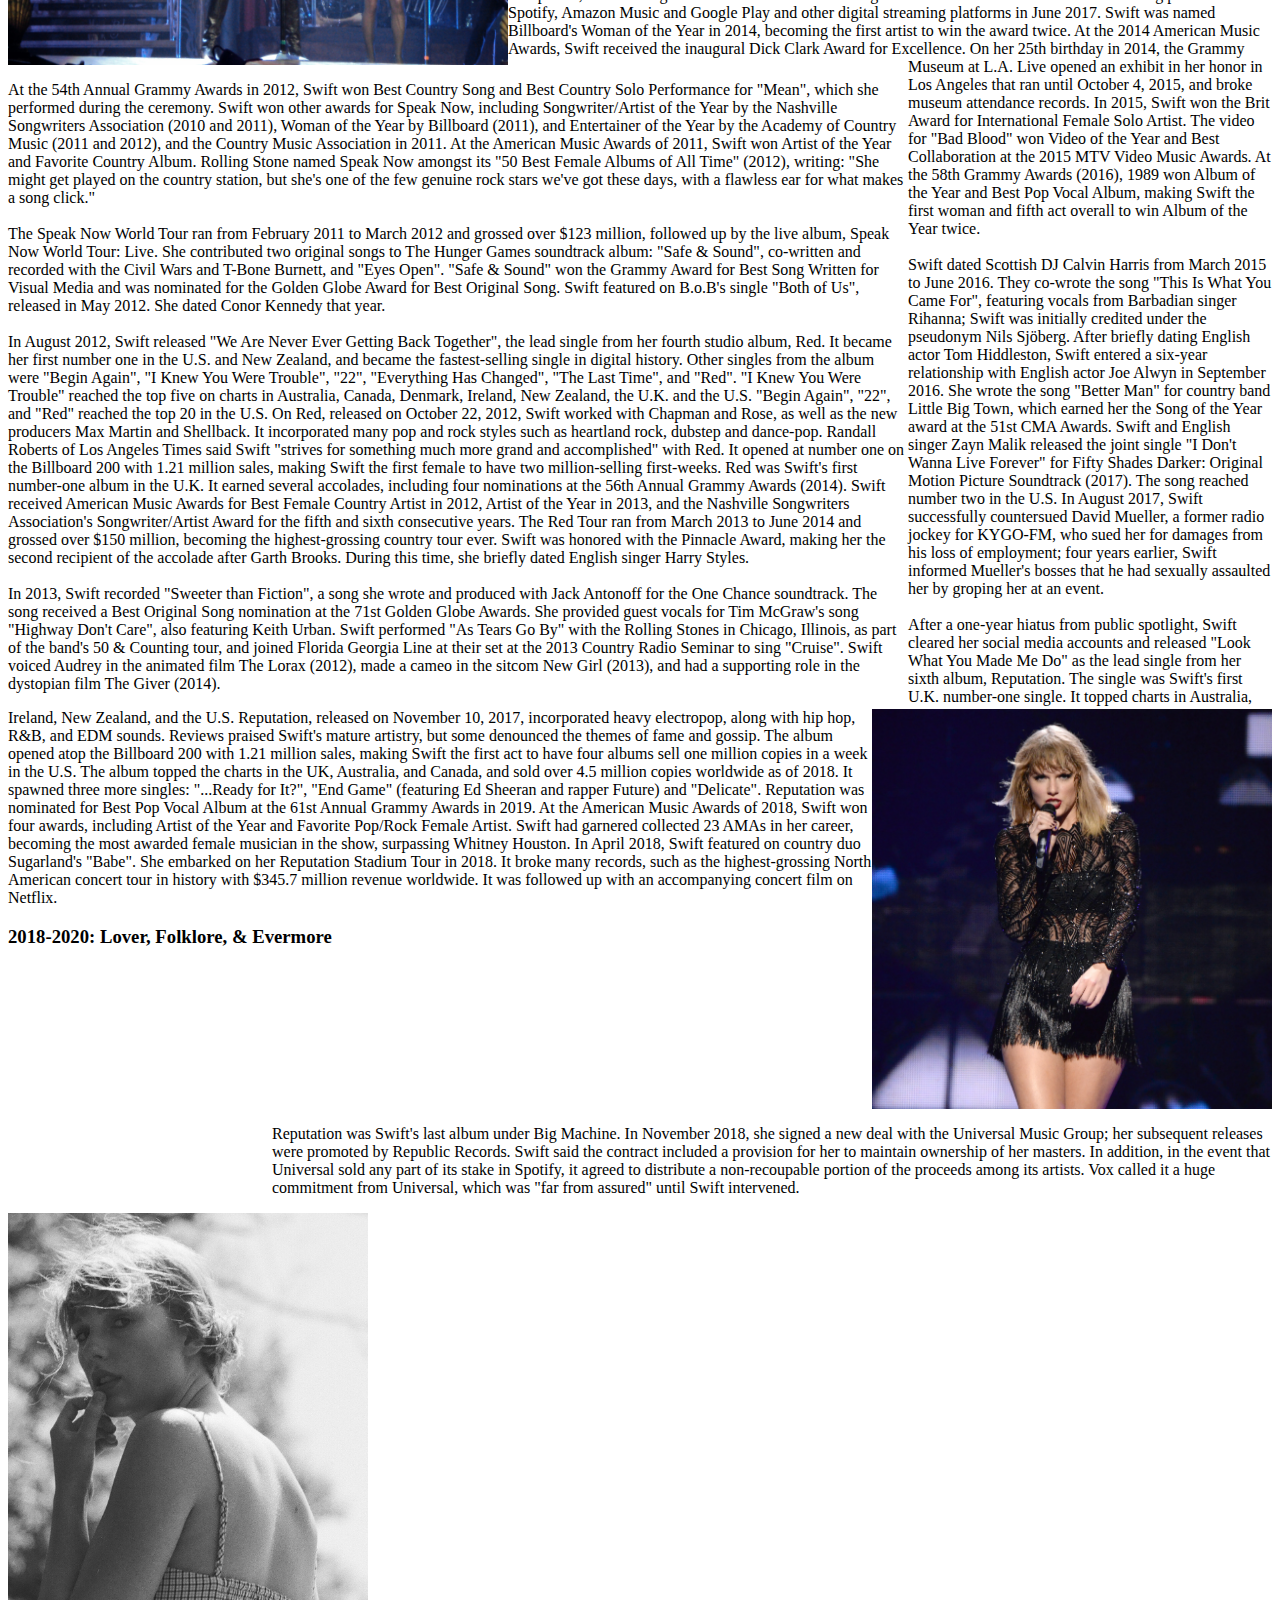
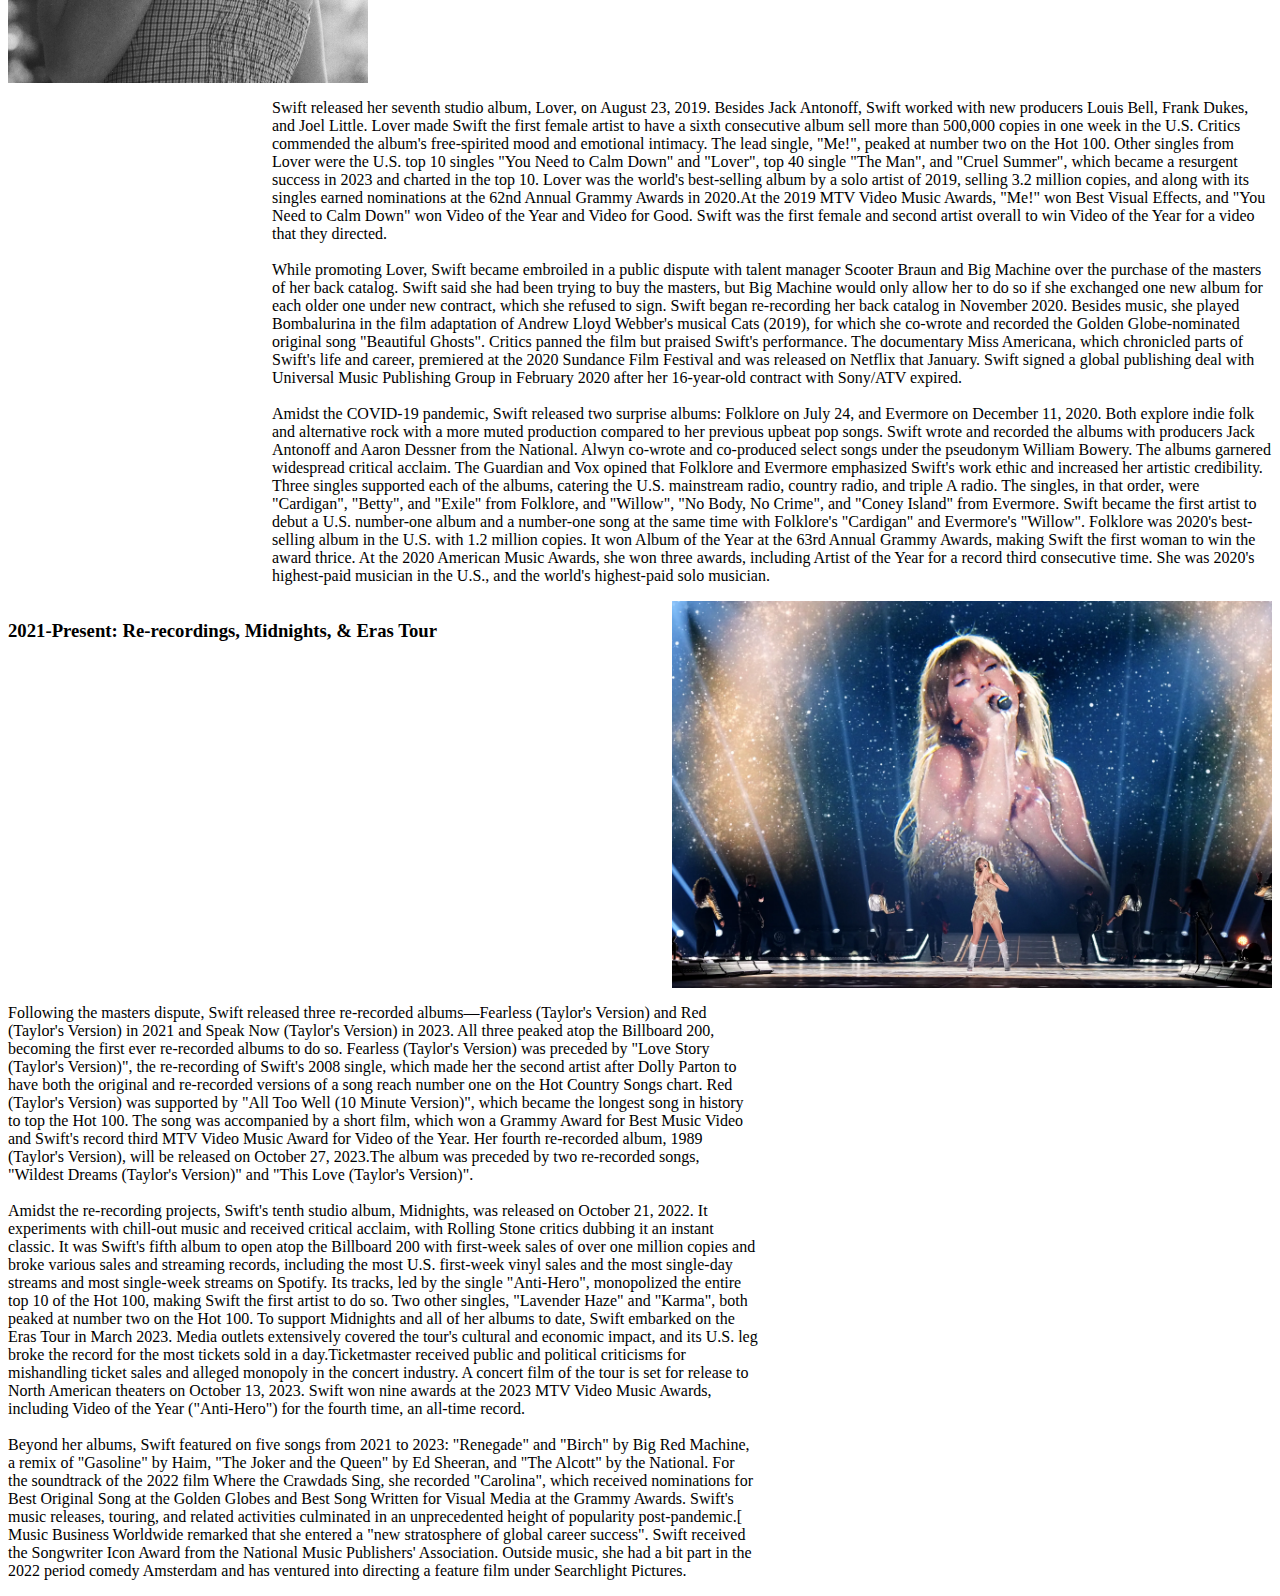
<file: wikipedia/index.html>
<!DOCTYPE html>
<html lang="en">
<head>
    <meta charset="UTF-8">
    <meta name="viewport" content="width=device-width, initial-scale=1.0">
    <meta http-equiv="X-UA-Compatible" content="ie=edge">
    <title></title>
    <meta name="description" content="">
    <!--css-->
    <link rel="stylesheet" href="css/wikipedia.css">
</head>
<body>
    <head>
        <img id="wiki" src="wikilogo.png" alt="Wikipedia Logo">
       <p id="source"> Originally sourced from <a href="https://en.wikipedia.org/wiki/Taylor_Swift "> Wikipedia </a></p>

        <h1> Taylor Swift </h1>
     </head>
     <main>
        <section>
            <img id="headshot" src="taylorheadshot.jpg" alt="Taylor Swift">
        </section>
       <br>
        <p id="intro">Taylor Alison Swift (born December 13, 1989) is an American singer-songwriter. Recognized for her songwriting, musical versatility, artistic reinventions, 
            and influence on the music industry, she is a prominent cultural figure of the 21st century. <br> <br> Swift began professional songwriting at age 14 and signed with Big Machine Records 
            in 2005 to become a country singer. Under Big Machine, she released six studio albums, four of them to country radio, starting with her self-titled album in 2006. Her next, Fearless (2008), 
            explored country pop, and its singles "Love Story" and "You Belong with Me" catapulted her to prominence. Speak Now (2010) incorporated rock influences, while Red (2012) experimented with electronic 
            elements and featured Swift's first Billboard Hot 100 number-one song, "We Are Never Ever Getting Back Together". She departed from her country image with 1989 (2014), a synth-pop album supported by 
            the chart-topping songs "Shake It Off", "Blank Space", and "Bad Blood". Media scrutiny inspired the hip-hop-flavored Reputation (2017) and its number-one single "Look What You Made Me Do".<br><br>
            After signing a new contract with Republic Records in 2018, Swift released the pop album Lover (2019) and autobiographical documentary Miss Americana (2020). She embraced indie folk and 
            alternative rock on her 2020 albums Folklore and Evermore, explored chill-out styles on Midnights (2022), and re-recorded four of her first six albums as "Taylor's Versions" following a dispute with Big Machine. 
            The albums and their number-one songs "Cardigan", "Willow", "All Too Well (10 Minute Version)", and "Anti-Hero" broke various records. In 2023, Swift embarked on the Eras Tour, her most expansive concert tour. 
            She has also directed music videos and films such as All Too Well: The Short Film (2021). <br><br> Having sold over 200 million records globally, Swift is one of the best-selling musicians, the most-streamed female artist 
            on Spotify, and the only act to have five albums with first-week sales of over one million copies in the US. She has been featured in listicles such as Rolling Stone's 100 Greatest Songwriters of All Time, 
            Billboard's Greatest of All Time Artists, the Time 100, and Forbes Celebrity 100. Among her accolades are 12 Grammy Awards, including three Album of the Year wins; a Primetime Emmy Award; 40 American Music Awards; 29 Billboard Music Awards; 
            23 MTV Video Music Awards; three IFPI Global Recording Artist of the Year awards; and 101 Guinness World Records. Honored with titles such as Artist of the Decade and Woman of the Decade, Swift is an advocate for artists' rights and women's empowerment. </p>

            <section>
                <h2> Life and Career</h2>
                <img id="album" src="tayloralbums.png" alt="Eras Tour Poster">
                <h3> Early Life</h3>
                <p id="earlylife">Taylor Alison Swift was born on December 13, 1989, in West Reading, Pennsylvania. Her father, Scott Kingsley Swift, is a former stockbroker for Merrill Lynch and her mother, Andrea Gardner Swift (née Finlay), is a former homemaker who previously 
                    worked as a mutual fund marketing executive. She has a younger brother, actor Austin Swift, and their maternal grandmother, Marjorie Finlay, was an opera singer. Named after singer-songwriter James Taylor, Swift has Scottish, German and Italian 
                    heritage. She spent her early years on a Christmas tree farm that her father had purchased from one of his clients. She identifies as a Christian. She attended preschool and kindergarten at Alvernia Montessori School, run by the Bernadine 
                    Franciscan sisters, before transferring to the Wyndcroft School. The family moved to a rented house in the suburban town of Wyomissing, Pennsylvania, where Swift attended Wyomissing Area Junior/Senior High School. She spent summers in Stone Harbor, 
                    New Jersey, until she was 14 years old, performing in a local coffee shop. <br><br>  At age nine, Swift became interested in musical theater and performed in four Berks Youth Theatre Academy productions. She also traveled regularly to New York City for vocal and 
                    acting lessons. Swift later shifted her focus toward country music, inspired by Shania Twain's songs, which made her "want to just run around the block four times and daydream about everything." She spent weekends performing at local festivals and events.
                    After watching a documentary about Faith Hill, Swift felt sure she needed to move to Nashville, Tennessee, to pursue a career in music. She traveled there with her mother at age eleven to visit record labels and submitted demo tapes of Dolly Parton and the Dixie Chicks 
                    karaoke covers. She was rejected, however, because "everyone in that town wanted to do what I wanted to do. So, I kept thinking to myself, I need to figure out a way to be different."<br><br> When Swift was around 12 years old, computer repairman and local musician
                     Ronnie Cremer taught her to play guitar. "Kiss Me" by Sixpence None the Richer was the first song Swift learned to play. Cremer helped with her first efforts as a songwriter, leading her to write "Lucky You". In 2003, Swift and her parents started working 
                     with New York-based talent manager Dan Dymtrow. With his help, Swift modeled for Abercrombie & Fitch as part of their "Rising Stars" campaign, had an original song included on a Maybelline compilation CD, and met with major record labels. After performing original
                      songs at an RCA Records showcase, Swift, then 13 years old, was given an artist development deal and began making frequent trips to Nashville with her mother. To help Swift break into the country music scene, her father transferred to Merrill Lynch's Nashville 
                      office when she was 14 years old, and the family relocated to Hendersonville, Tennessee. Swift initially attended Hendersonville High School before transferring to Aaron Academy after two years, which better accommodated her touring schedule through homeschooling. 
                      She graduated one year early </p>
             </section>
             <section>
                <h3>2004-2008: Career Beginnings and First Album</h3>
                <p id="beginningsone"> In Nashville, Swift worked with experienced Music Row songwriters such as Troy Verges, Brett Beavers, Brett James, Mac McAnally, and the Warren Brothers and formed a lasting working relationship with Liz Rose. They began meeting for two-hour
                     writing sessions every Tuesday afternoon after school. Rose called the sessions "some of the easiest I've ever done. Basically, I was just her editor. She'd write about what happened in school that day. She had such a clear vision of what she was trying to say. 
                     And she'd come in with the most incredible hooks." Swift became the youngest artist signed by the Sony/ATV Tree publishing house,[41] but left the Sony-owned RCA Records at the age of 14 due to the label's lack of care and them "cut[ting] other people's stuff". She 
                     was also concerned that development deals may shelve artists: and recalled: "I genuinely felt that I was running out of time. I wanted to capture these years of my life on an album while they still represented what I was going through." <br><br> At an industry showcase at 
                     Nashville's Bluebird Cafe in 2005, Swift caught the attention of Scott Borchetta, a DreamWorks Records executive who was preparing to form an independent record label, Big Machine Records. She had first met Borchetta in 2004. She was one of Big Machine's first signings,
                      and her father purchased a three-percent stake in the company for an estimated $120,000. She began working on her eponymous debut album with producer Nathan Chapman, with whom she felt she had the right "chemistry". Swift wrote three of the album's songs alone 
                     and co-wrote the remaining eight with Rose, Robert Ellis Orrall, Brian Maher, and Angelo Petraglia. Taylor Swift was released on October 24, 2006. Country Weekly critic Chris Neal deemed Swift better than previous aspiring teenage country singers because of her "honesty, 
                     intelligence and idealism". The album peaked at number five on the U.S. Billboard 200, on which it spent 157 weeks—the longest stay on the chart by any release in the U.S. in the 2000s decade. Swift became the first female country music artist to write or co-write every track on a 
                     U.S. platinum-certified debut album.<br><br> </p>

                <img id="firstalbum" src="firstalbum.png" alt="Taylor performing debut album">

                <p id="beginningstwo">Big Machine Records was still in its infancy during the June 2006 release of the lead single, "Tim McGraw", which Swift and her mother helped promote by packaging and sending copies of the CD single to country radio stations. As there was not enough furniture 
                    at the label yet, they would sit on the floor to do so.She spent much of 2006 promoting Taylor Swift with a radio tour, television appearances; she opened for Rascal Flatts on select dates during their 2006 tour, as a replacement for Eric Church. Borchetta said that although 
                    record industry peers initially disapproved of his signing a 15-year-old singer-songwriter, Swift tapped into a previously unknown market—teenage girls who listen to country music. Following "Tim McGraw", four more singles were released throughout 2007 and 2008: "Teardrops on My Guitar", 
                    "Our Song", "Picture to Burn" and "Should've Said No". All appeared on Billboard's Hot Country Songs, with "Our Song" and "Should've Said No" reaching number one. With "Our Song", Swift became the youngest person to single-handedly write and sing a number-one song on the chart. "Teardrops on My 
                    Guitar" reached number thirteen on the U.S. Billboard Hot 100. Swift also released two EPs, The Taylor Swift Holiday Collection in October 2007 and Beautiful Eyes in July 2008. She promoted her debut album extensively as the opening act for other country musicians' tours in 2006 and 2007, 
                    including those by George Strait, Brad Paisley,and Tim McGraw and Faith Hill. <br> <br> Swift won multiple accolades for Taylor Swift. She was one of the recipients of the Nashville Songwriters Association's Songwriter/Artist of the Year in 2007, becoming the youngest person to be honored 
                    with the title. She also won the Country Music Association's Horizon Award for Best New Artist, the Academy of Country Music Awards' Top New Female Vocalist, and the American Music Awards' Favorite Country Female Artist honor. She was also nominated for Best New Artist at the 50th Annual 
                    Grammy Awards. In 2008, she opened for Rascal Flatts again, and dated singer Joe Jonas briefly. </p>
                
                     </section>
                     <section>
                        <h3 id="fearless"> 2008-2010: Fearless and Acting Debut</h3>
                        <img id="secondalbum" src="fearlesscover.png" alt="Fearless Album Cover">
                        <p id="fearlessone">Swift's second studio album, Fearless, was released on November 11, 2008, in North America, and in March 2009, in other markets. Critics lauded Swift's honest and vulnerable songwriting in contrast to other teenage singers. Five singles were released in 2008–2009: 
                            "Love Story", "White Horse", "You Belong with Me", "Fifteen", and "Fearless". The first single peaked at number four on the Billboard Hot 100 and number one in Australia. It was the first country song to top Billboard's Pop Songs chart. "You Belong with Me" was the album's highest-charting 
                            single on the Billboard Hot 100, peaking at number two, and was the first country song to top Billboard's all-genre Radio Songs chart. All five singles were Hot Country Songs top-10 entries, with "Love Story" and "You Belong with Me" topping the chart. Fearless became her first number-one album 
                            on the Billboard 200 and 2009's top-selling album in the U.S. The Fearless Tour, Swift's first headlining concert tour, grossed over $63 million. Journey to Fearless, a documentary miniseries, aired on television and was later released on DVD and Blu-ray. Swift also performed as a supporting act 
                            for Keith Urban's Escape Together World Tour in 2009. <br><br>In 2009, the music video for "You Belong with Me" was named Best Female Video at the 2009 MTV Video Music Awards. Her acceptance speech was interrupted by rapper Kanye West,] an incident that became the subject of controversy, 
                            widespread media attention and Internet memes. That year she won five American Music Awards, including Artist of the Year and Favorite Country Album. Billboard named her 2009's Artist of the Year. She won Video of the Year and Female Video of the Year for "Love Story" at the 2009 CMT 
                            Music Awards, where she made a parody video of the song with rapper T-Pain called "Thug Story". At the 52nd Annual Grammy Awards, Fearless was named Album of the Year and Best Country Album, and "White Horse" won Best Country Song and Best Female Country Vocal Performance. Swift was the youngest 
                            artist to win Album of the Year. At the 2009 Country Music Association Awards, Swift won Album of the Year for Fearless and was named Entertainer of the Year, the youngest person to win the honor.<br><br>Swift featured on John Mayer's single "Half of My Heart" and Boys Like Girls' "Two Is Better Than One", 
                            the latter of which she co-wrote. She co-wrote and recorded "Best Days of Your Life" with Kellie Pickler, and wrote two songs for the Hannah Montana: The Movie soundtrack—"You'll Always Find Your Way Back Home" and "Crazier". She contributed two songs to the Valentine's Day soundtrack, 
                            including the single "Today Was a Fairytale", which was her first number-one on the Canadian Hot 100 and peaked at number two on the U.S. Hot 100. While shooting her film debut Valentine's Day in October 2009, Swift dated co-star Taylor Lautner. In 2009, she made her television debut as a 
                            rebellious teenager in an CSI: Crime Scene Investigation episode. She hosted and performed as the musical guest on Saturday Night Live; she was the first host ever to write their own opening monologue.   </p>
                     </section>
                     <section>
                        <h3>Speak Now and Red </h3>
                        <p id="speaknowone">In August 2010, Swift released "Mine", the lead single from her third studio album, Speak Now. It entered the Hot 100 at number three. Swift wrote the album alone and co-produced every track. It was released on October 25, 2010, opening atop the Billboard 200 with over one million 
                            copies sold. It became the fastest-selling digital album by a female artist, with 278,000 downloads in a week. Critics appreciated Swift's grown-up perspectives; Rob Sheffield of Rolling Stone wrote, "in a mere four years, the 20-year-old Nashville firecracker has put her name on three dozen or so 
                            of the smartest songs released by anyone in pop, rock or country." "Back to December", "Mean", "The Story of Us", "Sparks Fly", and "Ours" became subsequent singles, with the latter two reaching number one on the Hot Country Songs and the first two peaking in the top ten in Canada. She dated actor 
                            Jake Gyllenhaal in 2010. </p>
                            <img id="speaknow" src="speaknowtour.pdf" alt="Speak Now Tour">

                        <p id="speaknowtwo">At the 54th Annual Grammy Awards in 2012, Swift won Best Country Song and Best Country Solo Performance for "Mean", which she performed during the ceremony. Swift won other awards for Speak Now, including Songwriter/Artist of the Year by the Nashville Songwriters Association (2010 and 2011),
                             Woman of the Year by Billboard (2011), and Entertainer of the Year by the Academy of Country Music (2011 and 2012), and the Country Music Association in 2011. At the American Music Awards of 2011, Swift won Artist of the Year and Favorite Country Album. Rolling Stone named Speak Now amongst 
                            its "50 Best Female Albums of All Time" (2012), writing: "She might get played on the country station, but she's one of the few genuine rock stars we've got these days, with a flawless ear for what makes a song click." <br><br> The Speak Now World Tour ran from February 2011 to March 2012 and grossed over $123 million, 
                            followed up by the live album, Speak Now World Tour: Live. She contributed two original songs to The Hunger Games soundtrack album: "Safe & Sound", co-written and recorded with the Civil Wars and T-Bone Burnett, and "Eyes Open". "Safe & Sound" won the Grammy Award for Best Song Written for Visual Media and was nominated 
                            for the Golden Globe Award for Best Original Song. Swift featured on B.o.B's single "Both of Us", released in May 2012. She dated Conor Kennedy that year. <br><br> In August 2012, Swift released "We Are Never Ever Getting Back Together", the lead single from her fourth studio album, Red. It became her first number one in 
                            the U.S. and New Zealand, and became the fastest-selling single in digital history. Other singles from the album were "Begin Again", "I Knew You Were Trouble", "22", "Everything Has Changed", "The Last Time", and "Red". "I Knew You Were Trouble" reached the top five on charts in Australia, Canada, Denmark, 
                            Ireland, New Zealand, the U.K. and the U.S. "Begin Again", "22", and "Red" reached the top 20 in the U.S. On Red, released on October 22, 2012, Swift worked with Chapman and Rose, as well as the new producers Max Martin and Shellback. It incorporated many pop and rock styles such as heartland rock, dubstep 
                            and dance-pop. Randall Roberts of Los Angeles Times said Swift "strives for something much more grand and accomplished" with Red. It opened at number one on the Billboard 200 with 1.21 million sales, making Swift the first female to have two million-selling first-weeks. Red was Swift's first number-one album 
                            in the U.K. It earned several accolades, including four nominations at the 56th Annual Grammy Awards (2014). Swift received American Music Awards for Best Female Country Artist in 2012, Artist of the Year in 2013, and the Nashville Songwriters Association's Songwriter/Artist Award for the fifth and sixth consecutive
                             years. The Red Tour ran from March 2013 to June 2014 and grossed over $150 million, becoming the highest-grossing country tour ever. Swift was honored with the Pinnacle Award, making her the second recipient of the accolade after Garth Brooks. During this time, she briefly dated English singer Harry Styles. <br><br>
                             In 2013, Swift recorded "Sweeter than Fiction", a song she wrote and produced with Jack Antonoff for the One Chance soundtrack. The song received a Best Original Song nomination at the 71st Golden Globe Awards. She provided guest vocals for Tim McGraw's song "Highway Don't Care", also featuring Keith Urban.
                              Swift performed "As Tears Go By" with the Rolling Stones in Chicago, Illinois, as part of the band's 50 & Counting tour, and joined Florida Georgia Line at their set at the 2013 Country Radio Seminar to sing "Cruise". Swift voiced Audrey in the animated film The Lorax (2012), made a cameo in the sitcom New Girl 
                              (2013), and had a supporting role in the dystopian film The Giver (2014). </p>
                     </section>
                     <section>
                        <h3> 2014-2018: 1989 & Reputation</h3>
                        <img id="tour" src="reptour.jpg" alt="Reputation Album Cover">
                        <p id="1989"> In March 2014, Swift began living in New York City. She hired Tree Paine as her publicist, and worked on her fifth studio album, 1989, with producers Jack Antonoff, Max Martin, Shellback, Imogen Heap, Ryan Tedder, and Ali Payami. She promoted the album extensively, including inviting fans 
                            to secret album-listening sessions. 1989 was released on October 27, 2014, and opened atop the Billboard 200 with 1.28 million copies sold. Its singles "Shake It Off", "Blank Space" and "Bad Blood" reached number one in Australia, Canada and the U.S., the first two making Swift the first woman to replace herself 
                            at the Hot 100 top spot; other singles include "Style", "Wildest Dreams", "Out of the Woods" and "New Romantics". The 1989 World Tour (2015) was the highest-grossing tour of the year with $250 million in total revenue. <br><br> Prior to 1989's release, Swift stressed the importance of albums to artists and fans.
                            In November 2014, she removed her entire catalog from Spotify, arguing that the streaming company's ad-supported, free service undermined the premium service, which provides higher royalties for songwriters. In a June 2015 open letter, Swift criticized Apple Music for not offering royalties to artists during the
                            streaming service's free three-month trial period and stated that she would pull 1989 from the catalog. The following day, Apple Inc. announced that it would pay artists during the free trial period, and Swift agreed to let 1989 on the streaming service. She then returned her entire catalog plus 1989 to 
                            Spotify, Amazon Music and Google Play and other digital streaming platforms in June 2017. Swift was named Billboard's Woman of the Year in 2014, becoming the first artist to win the award twice. At the 2014 American Music Awards, Swift received the inaugural Dick Clark Award for Excellence. On her 25th birthday 
                            in 2014, the Grammy Museum at L.A. Live opened an exhibit in her honor in Los Angeles that ran until October 4, 2015, and broke museum attendance records. In 2015, Swift won the Brit Award for International Female Solo Artist. The video for "Bad Blood" won Video of the Year and Best Collaboration at the 2015 MTV 
                            Video Music Awards. At the 58th Grammy Awards (2016), 1989 won Album of the Year and Best Pop Vocal Album, making Swift the first woman and fifth act overall to win Album of the Year twice. <br><br> Swift dated Scottish DJ Calvin Harris from March 2015 to June 2016. They co-wrote the song "This Is What You Came For",
                             featuring vocals from Barbadian singer Rihanna; Swift was initially credited under the pseudonym Nils Sjöberg. After briefly dating English actor Tom Hiddleston, Swift entered a six-year relationship with English actor Joe Alwyn in September 2016. She wrote the song "Better Man" for country band Little Big 
                             Town, which earned her the Song of the Year award at the 51st CMA Awards. Swift and English singer Zayn Malik released the joint single "I Don't Wanna Live Forever" for Fifty Shades Darker: Original Motion Picture Soundtrack (2017). The song reached number two in the U.S. In August 2017, Swift successfully 
                             countersued David Mueller, a former radio jockey for KYGO-FM, who sued her for damages from his loss of employment; four years earlier, Swift informed Mueller's bosses that he had sexually assaulted her by groping her at an event.<br><br> After a one-year hiatus from public spotlight, Swift cleared her social 
                             media accounts and released "Look What You Made Me Do" as the lead single from her sixth album, Reputation. The single was Swift's first U.K. number-one single. It topped charts in Australia, Ireland, New Zealand, and the U.S. Reputation, released on November 10, 2017, incorporated heavy 
                             electropop, along with hip hop, R&B, and EDM sounds. Reviews praised Swift's mature artistry, but some denounced the themes of fame and gossip. The album opened atop the Billboard 200 with 1.21 million sales, making Swift the first act to have four albums sell one million copies in a week in the U.S.
                              The album topped the charts in the UK, Australia, and Canada, and sold over 4.5 million copies worldwide as of 2018. It spawned three more singles: "...Ready for It?", "End Game" (featuring Ed Sheeran and rapper Future) and "Delicate". Reputation was nominated for Best Pop Vocal Album at the 61st
                               Annual Grammy Awards in 2019. At the American Music Awards of 2018, Swift won four awards, including Artist of the Year and Favorite Pop/Rock Female Artist. Swift had garnered collected 23 AMAs in her career, becoming the most awarded female musician in the show, surpassing Whitney Houston. In April 2018,
                                Swift featured on country duo Sugarland's "Babe". She embarked on her Reputation Stadium Tour in 2018. It broke many records, such as the highest-grossing North American concert tour in history with $345.7 million revenue worldwide. It was followed up with an accompanying concert film on Netflix.  </p>
                     </section>
                     <section>
                        <h3>2018-2020: Lover, Folklore, & Evermore</h3>
                        <p id="loverone"> Reputation was Swift's last album under Big Machine. In November 2018, she signed a new deal with the Universal Music Group; her subsequent releases were promoted by Republic Records. Swift said the contract included a provision for her to maintain ownership of her masters. In addition, in the event that
                             Universal sold any part of its stake in Spotify, it agreed to distribute a non-recoupable portion of the proceeds among its artists. Vox called it a huge commitment from Universal, which was "far from assured" until Swift intervened.</p>

                        <img id="folklore" src="folklorecover.png" alt="Folklore Album Cover">

                        <p id="lovertwo"> Swift released her seventh studio album, Lover, on August 23, 2019. Besides Jack Antonoff, Swift worked with new producers Louis Bell, Frank Dukes, and Joel Little. Lover made Swift the first female artist to have a sixth consecutive album sell more than 500,000 copies in one week in the U.S.
                            Critics commended the album's free-spirited mood and emotional intimacy. The lead single, "Me!", peaked at number two on the Hot 100. Other singles from Lover were the U.S. top 10 singles "You Need to Calm Down" and "Lover", top 40 single "The Man", and "Cruel Summer", which became a resurgent success in 
                            2023 and charted in the top 10. Lover was the world's best-selling album by a solo artist of 2019, selling 3.2 million copies, and along with its singles earned nominations at the 62nd Annual Grammy Awards in 2020.At the 2019 MTV Video Music Awards, "Me!" won Best Visual Effects, and "You Need to Calm Down" 
                            won Video of the Year and Video for Good. Swift was the first female and second artist overall to win Video of the Year for a video that they directed. <br><br> While promoting Lover, Swift became embroiled in a public dispute with talent manager Scooter Braun and Big Machine over the purchase of the masters 
                            of her back catalog. Swift said she had been trying to buy the masters, but Big Machine would only allow her to do so if she exchanged one new album for each older one under new contract, which she refused to sign. Swift began re-recording her back catalog in November 2020. Besides music, 
                            she played Bombalurina in the film adaptation of Andrew Lloyd Webber's musical Cats (2019), for which she co-wrote and recorded the Golden Globe-nominated original song "Beautiful Ghosts". Critics panned the film but praised Swift's performance. The documentary Miss Americana, which chronicled 
                            parts of Swift's life and career, premiered at the 2020 Sundance Film Festival and was released on Netflix that January. Swift signed a global publishing deal with Universal Music Publishing Group in February 2020 after her 16-year-old contract with Sony/ATV expired. <br><br> Amidst the COVID-19 pandemic,
                             Swift released two surprise albums: Folklore on July 24, and Evermore on December 11, 2020. Both explore indie folk and alternative rock with a more muted production compared to her previous upbeat pop songs. Swift wrote and recorded the albums with producers Jack Antonoff and Aaron Dessner 
                             from the National. Alwyn co-wrote and co-produced select songs under the pseudonym William Bowery. The albums garnered widespread critical acclaim. The Guardian and Vox opined that Folklore and Evermore emphasized Swift's work ethic and increased her artistic credibility. Three singles supported 
                             each of the albums, catering the U.S. mainstream radio, country radio, and triple A radio. The singles, in that order, were "Cardigan", "Betty", and "Exile" from Folklore, and "Willow", "No Body, No Crime", and "Coney Island" from Evermore. Swift became the first artist to debut a U.S. number-one album and a 
                             number-one song at the same time with Folklore's "Cardigan" and Evermore's "Willow". Folklore was 2020's best-selling album in the U.S. with 1.2 million copies. It won Album of the Year at the 63rd Annual Grammy Awards, making Swift the first woman to win the award thrice. At the 2020 American Music Awards, 
                             she won three awards, including Artist of the Year for a record third consecutive time. She was 2020's highest-paid musician in the U.S., and the world's highest-paid solo musician.</p>

                         </section>
                         <section>
                            <h3 id="midnights"> 2021-Present: Re-recordings, Midnights, & Eras Tour</h3>
                            <img id="eras" src="erastour.png" alt="Eras Tour">
                            <p id="taylorsversion"> Following the masters dispute, Swift released three re-recorded albums—Fearless (Taylor's Version) and Red (Taylor's Version) in 2021 and Speak Now (Taylor's Version) in 2023. All three peaked atop the Billboard 200, becoming the first ever re-recorded albums to do so. Fearless 
                            (Taylor's Version) was preceded by "Love Story (Taylor's Version)", the re-recording of Swift's 2008 single, which made her the second artist after Dolly Parton to have both the original and re-recorded versions of a song reach number one on the Hot Country Songs chart. Red (Taylor's Version) was supported by 
                            "All Too Well (10 Minute Version)", which became the longest song in history to top the Hot 100. The song was accompanied by a short film, which won a Grammy Award for Best Music Video and Swift's record third MTV Video Music Award for Video of the Year. Her fourth re-recorded album, 1989 (Taylor's Version), 
                            will be released on October 27, 2023.The album was preceded by two re-recorded songs, "Wildest Dreams (Taylor's Version)" and "This Love (Taylor's Version)". <br><br> Amidst the re-recording projects, Swift's tenth studio album, Midnights, was released on October 21, 2022. It experiments with chill-out music
                             and received critical acclaim, with Rolling Stone critics dubbing it an instant classic. It was Swift's fifth album to open atop the Billboard 200 with first-week sales of over one million copies and broke various sales and streaming records, including the most U.S. first-week vinyl sales and the most 
                             single-day streams and most single-week streams on Spotify. Its tracks, led by the single "Anti-Hero", monopolized the entire top 10 of the Hot 100, making Swift the first artist to do so. Two other singles, "Lavender Haze" and "Karma", both peaked at number two on the Hot 100. To support Midnights and 
                             all of her albums to date, Swift embarked on the Eras Tour in March 2023. Media outlets extensively covered the tour's cultural and economic impact, and its U.S. leg broke the record for the most tickets sold in a day.Ticketmaster received public and political criticisms for mishandling ticket sales and alleged 
                             monopoly in the concert industry. A concert film of the tour is set for release to North American theaters on October 13, 2023. Swift won nine awards at the 2023 MTV Video Music Awards, including Video of the Year ("Anti-Hero") for the fourth time, an all-time record. <br><br> Beyond her albums, Swift featured on 
                             five songs from 2021 to 2023: "Renegade" and "Birch" by Big Red Machine, a remix of "Gasoline" by Haim, "The Joker and the Queen" by Ed Sheeran, and "The Alcott" by the National. For the soundtrack of the 2022 film Where the Crawdads Sing, she recorded "Carolina", which received nominations for Best 
                             Original Song at the Golden Globes and Best Song Written for Visual Media at the Grammy Awards. Swift's music releases, touring, and related activities culminated in an unprecedented height of popularity post-pandemic.[ Music Business Worldwide remarked that she entered a "new stratosphere of global career success".
                             Swift received the Songwriter Icon Award from the National Music Publishers' Association. Outside music, she had a bit part in the 2022 period comedy Amsterdam and has ventured into directing a feature film under Searchlight Pictures.</p>

                            </section>

     </main>
    
</body>
</html>
</file>
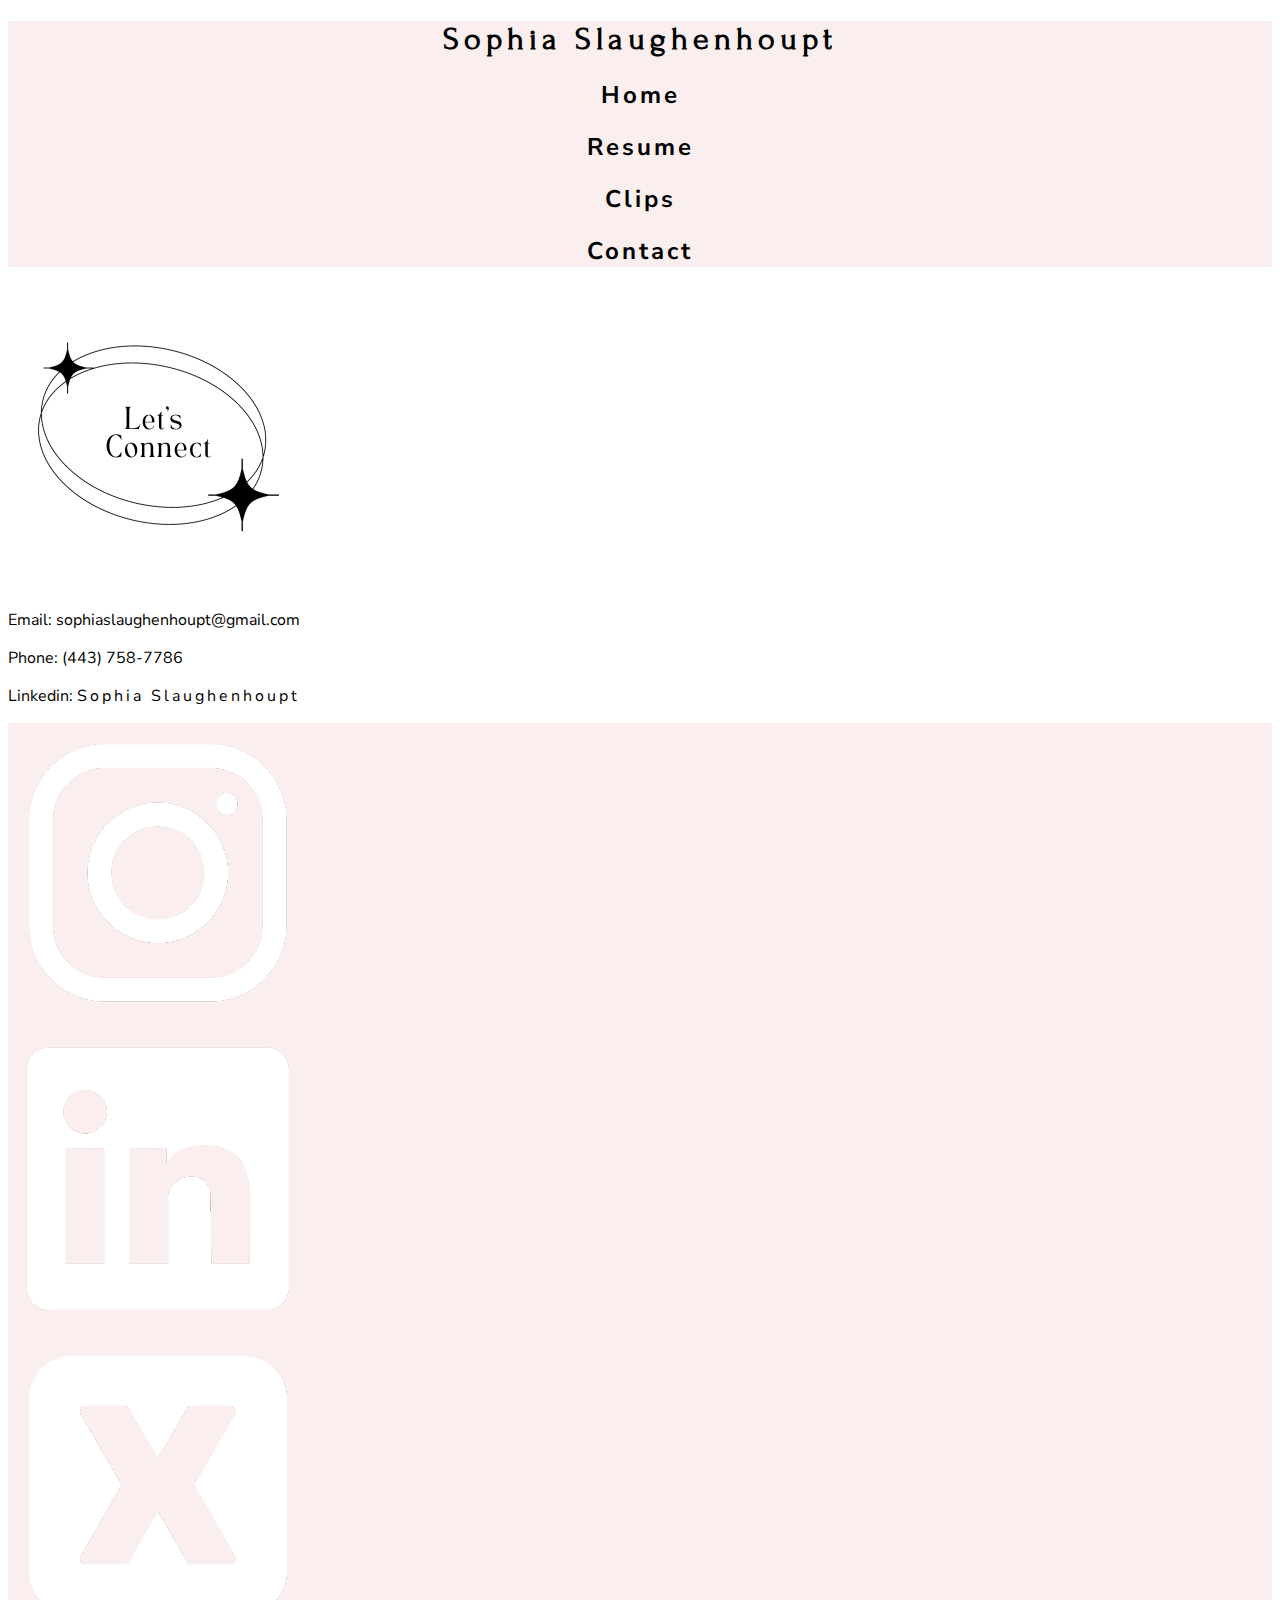
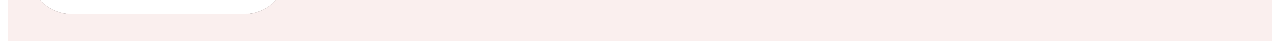
<file: portfolio/contact/contact.html>
<!DOCTYPE html>
<html lang="en">

<head>
    <meta charset="UTF-8">
    <meta name="viewport" content="width=device-width, initial-scale=1.0">
    <meta http-equiv="X-UA-Compatible" content="ie=edge">
    <title></title>
    <meta name="description" content="">
    <link rel="preconnect" href="https://fonts.googleapis.com">
    <link rel="preconnect" href="https://fonts.googleapis.com">
    <link rel="preconnect" href="https://fonts.gstatic.com" crossorigin>
    <link href="https://fonts.googleapis.com/css2?family=Forum&display=swap" rel="stylesheet">
    <link href="https://fonts.googleapis.com/css2?family=Nunito+Sans:opsz,wght@6..12,200;6..12,300&display=swap"
        rel="stylesheet">
    <!--css-->
    <link href="https://cdn.jsdelivr.net/npm/bootstrap@5.3.2/dist/css/bootstrap.min.css" rel="stylesheet"
        integrity="sha384-T3c6CoIi6uLrA9TneNEoa7RxnatzjcDSCmG1MXxSR1GAsXEV/Dwwykc2MPK8M2HN" crossorigin="anonymous">
    <link rel="stylesheet" href="../css/portfolio.css">
</head>

<body>
    <header>
        <div class="container">
            <h1> Sophia Slaughenhoupt</h1>
            <div class="row align-items-center" id="navigate">
                <div class="col-md-3">
                    <a href="../index.html">
                        <h2> Home </h2>
                    </a>
                </div>
                <div class="col-md-3">
                    <a href="../resume/resume.html">
                        <h2> Resume</h2>
                    </a>
                </div>
                <div class="col-md-3">
                    <a href="../clips/clips.html">
                        <h2> Clips</h2>
                    </a>
                </div>
                <div class="col-md-3">
                    <a href="../contact/contact.html">
                        <h2> Contact </h2>
                    </a>
                </div>
            </div>
        </div>
    </header>
    <section>
        <div class="container" id="connect">
            <img src="../images/connect.png" class="img-fluid">
            <p> Email: sophiaslaughenhoupt@gmail.com</p>
            <p>Phone: (443) 758-7786</p>
            <p>Linkedin: <a href="https://www.linkedin.com/in/sophia-slaughenhoupt-577127240/"> Sophia Slaughenhoupt</a>
            </p>
        </div>
        </div>
        </div>



    </section>


    <footer id="bottom">
        <div class="container" id="socials">
            <div class="row justify-content-evenly">
                <div class="col-md-3">
                    <a href="https://www.instagram.com/sophiaslaughenhoupt/"><img src="../images/instagram.png"
                            id="insta" class="img-fluid"></a>
                </div>
                <div class="col-md-3">
                    <a href="https://www.linkedin.com/in/sophia-slaughenhoupt-577127240/"><img
                            src="../images/linkedin.png" class="img-fluid"></a>
                </div>
                <div class="col-md-3">
                    <a href="https://twitter.com/SophiaSlaughen"> <img src="../images/xlogo.png" class="img-fluid"></a>
                </div>

            </div>

        </div>
        </div>
    </footer>
</body>





<script src="https://cdn.jsdelivr.net/npm/@popperjs/core@2.11.8/dist/umd/popper.min.js"
    integrity="sha384-I7E8VVD/ismYTF4hNIPjVp/Zjvgyol6VFvRkX/vR+Vc4jQkC+hVqc2pM8ODewa9r"
    crossorigin="anonymous"></script>
<script src="https://cdn.jsdelivr.net/npm/bootstrap@5.3.2/dist/js/bootstrap.min.js"
    integrity="sha384-BBtl+eGJRgqQAUMxJ7pMwbEyER4l1g+O15P+16Ep7Q9Q+zqX6gSbd85u4mG4QzX+"
    crossorigin="anonymous"></script>

</body>

</html>
</file>
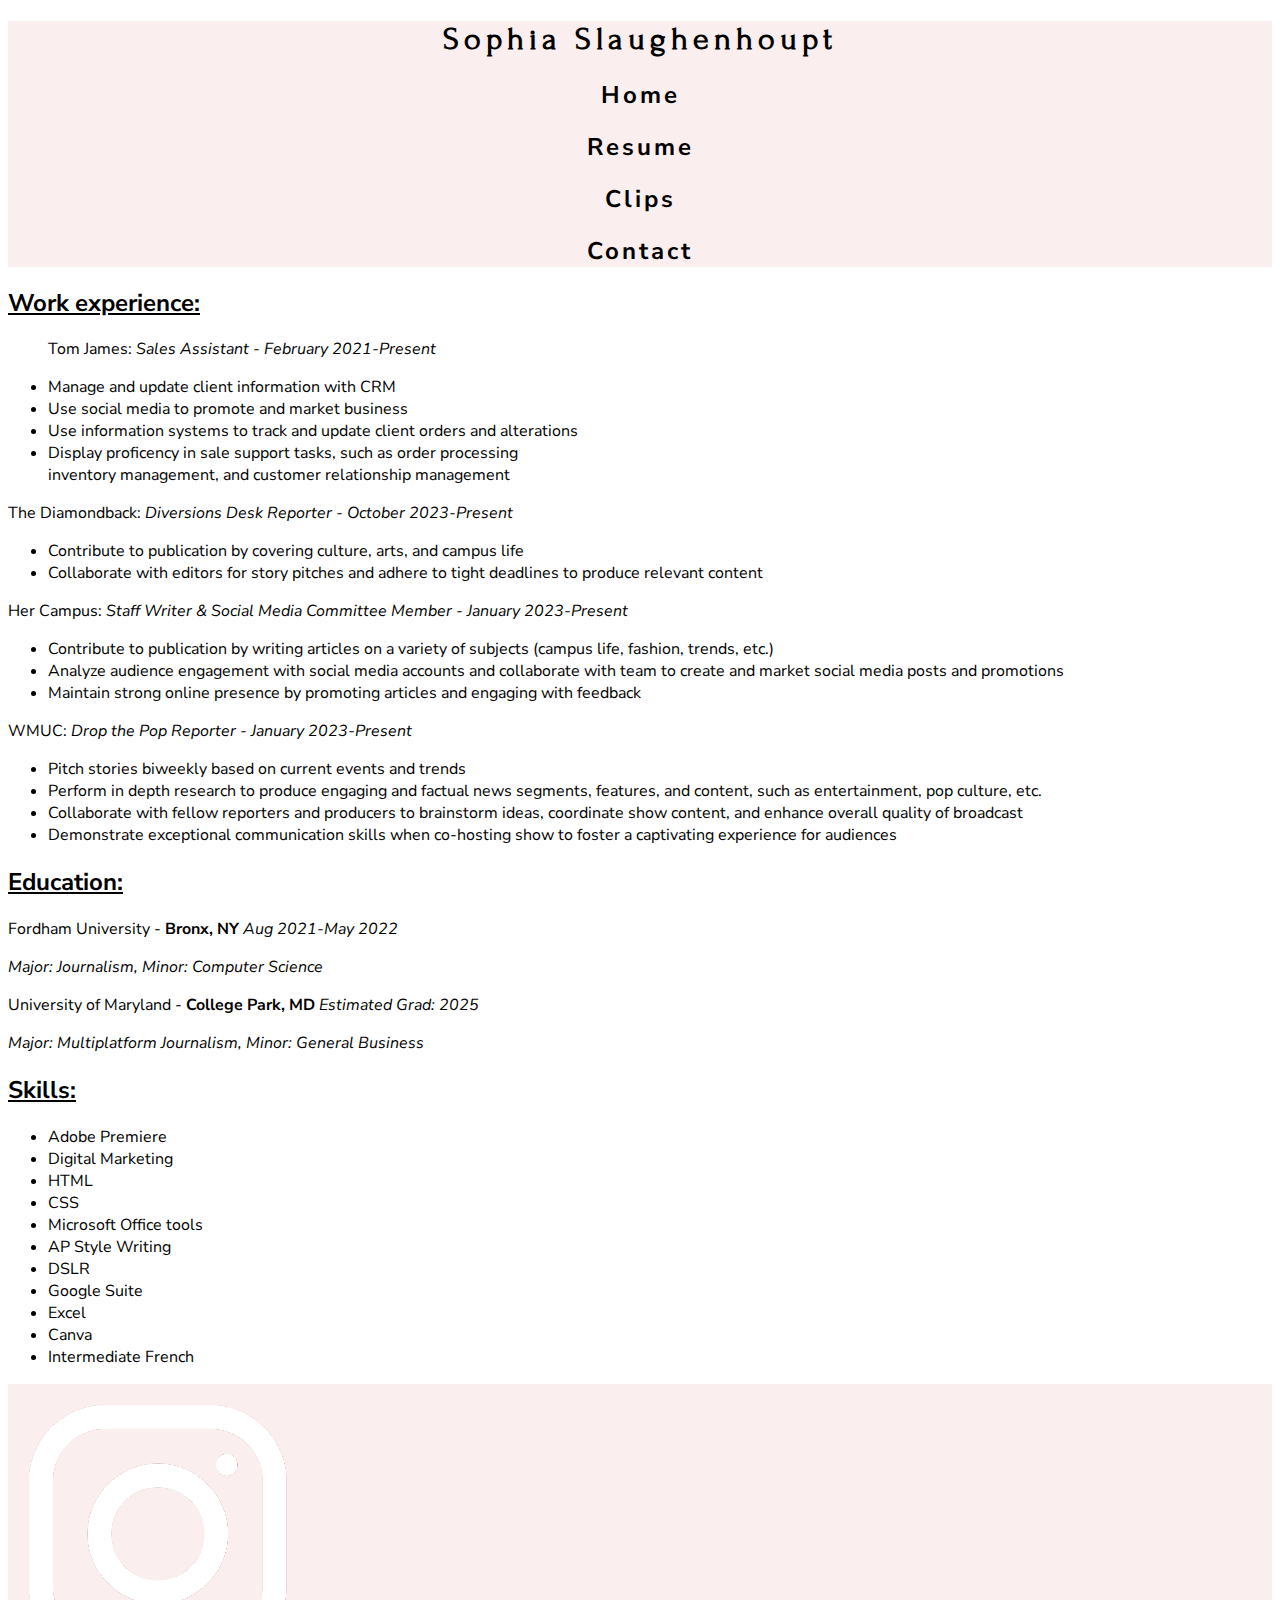
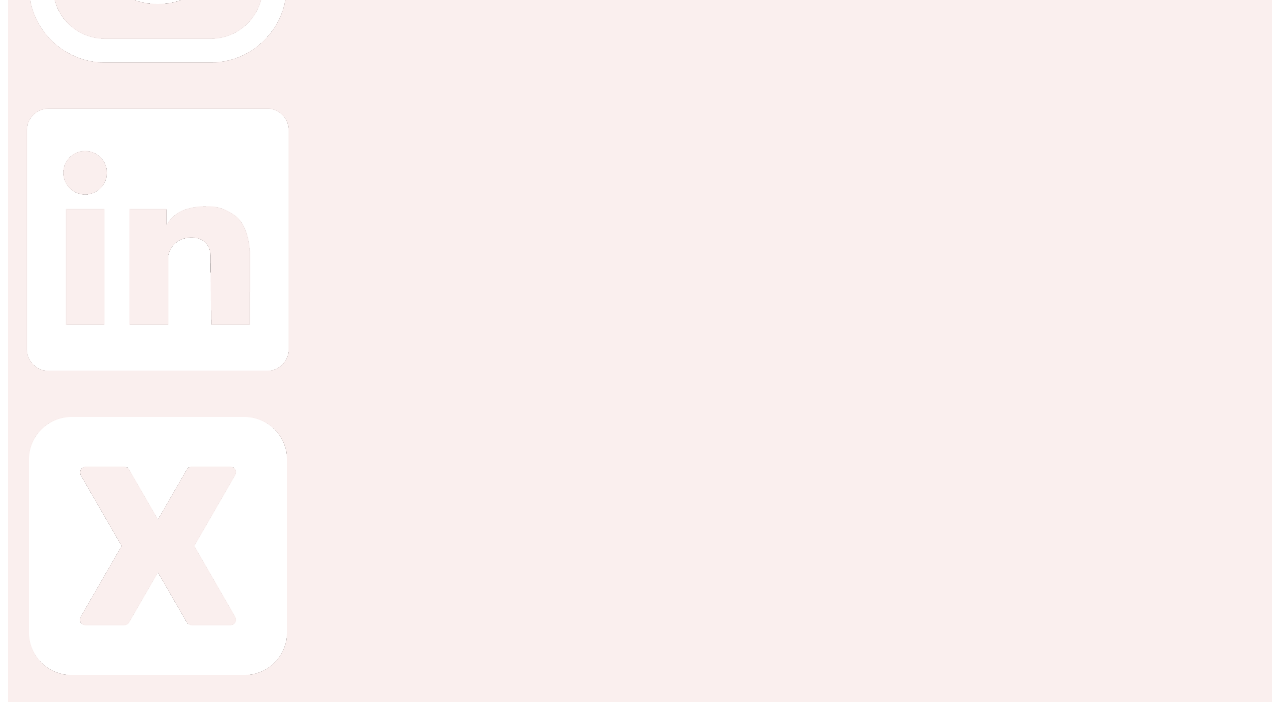
<file: portfolio/resume/resume.html>
<!DOCTYPE html>
<html lang="en">

<head>
    <meta charset="UTF-8">
    <meta name="viewport" content="width=device-width, initial-scale=1.0">
    <meta http-equiv="X-UA-Compatible" content="ie=edge">
    <title></title>
    <meta name="description" content="">
    <link rel="preconnect" href="https://fonts.googleapis.com">
    <link rel="preconnect" href="https://fonts.googleapis.com">
    <link rel="preconnect" href="https://fonts.gstatic.com" crossorigin>
    <link href="https://fonts.googleapis.com/css2?family=Forum&display=swap" rel="stylesheet">
    <link href="https://fonts.googleapis.com/css2?family=Nunito+Sans:opsz,wght@6..12,200;6..12,300&display=swap"
        rel="stylesheet">
    <!--css-->
    <link href="https://cdn.jsdelivr.net/npm/bootstrap@5.3.2/dist/css/bootstrap.min.css" rel="stylesheet"
        integrity="sha384-T3c6CoIi6uLrA9TneNEoa7RxnatzjcDSCmG1MXxSR1GAsXEV/Dwwykc2MPK8M2HN" crossorigin="anonymous">
    <link rel="stylesheet" href="../css/portfolio.css">
</head>

<body>
    <header>
        <div class="container">
            <h1> Sophia Slaughenhoupt</h1>
            <div class="row align-items-center" id="navigate">
                <div class="col-md-3">
                    <a href="../index.html">
                        <h2> Home </h2>
                    </a>
                </div>
                <div class="col-md-3">
                    <a href="../resume/resume.html">
                        <h2> Resume</h2>
                    </a>
                </div>
                <div class="col-md-3">
                    <a href="../clips/clips.html">
                        <h2> Clips</h2>
                    </a>
                </div>
                <div class="col-md-3">
                    <a href="../contact/contact.html">
                        <h2> Contact </h2>
                    </a>
                </div>
            </div>
        </div>
    </header>
    <section>
        <div class="container">
            <div class="row" id="resume">
                <div class="col-md-6">
                    <h2><u>Work experience:</u></h2>
                    <ul>
                        <p>Tom James: <i>Sales Assistant - February 2021-Present</i></p>
                        <li> Manage and update client information with CRM</li>
                        <li>Use social media to promote and market business </li>
                        <li>Use information systems to track and update client orders and alterations </li>
                        <li>Display proficency in sale support tasks, such as order processing <br>
                            inventory management, and customer relationship management </li>
                    </ul>
                    <p> The Diamondback: <i> Diversions Desk Reporter - October 2023-Present</i></p>
                    <ul>
                        <li>Contribute to publication by covering culture, arts, and campus life</li>
                        <li>Collaborate with editors for story pitches and adhere to tight deadlines to produce relevant
                            content </li>
                    </ul>
                    <p> Her Campus: <i> Staff Writer & Social Media Committee Member - January 2023-Present</i></p>
                    <ul>
                        <li>Contribute to publication by writing articles on a variety of subjects (campus life,
                            fashion, trends, etc.) </li>
                        <li> Analyze audience engagement with social media accounts and collaborate with team to create
                            and market social media posts and promotions </li>
                        <li> Maintain strong online presence by promoting articles and engaging with feedback</li>
                    </ul>
                    <p> WMUC: <i>Drop the Pop Reporter - January 2023-Present</i></p>
                    <ul>
                        <li>Pitch stories biweekly based on current events and trends</li>
                        <li>Perform in depth research to produce engaging and factual news segments, features, and
                            content, such as entertainment, pop culture, etc.</li>
                        <li>Collaborate with fellow reporters and producers to brainstorm ideas, coordinate show
                            content, and enhance overall quality of broadcast</li>
                        <li>Demonstrate exceptional communication skills when co-hosting show to foster a captivating
                            experience for audiences</li>
                    </ul>


                </div>
                <div class="col-md-6">
                    <h2><u>Education:</u></h2>
                    <p> Fordham University - <b>Bronx, NY</b><i> Aug 2021-May 2022</i></p>
                    <p><i> Major: Journalism, Minor: Computer Science</i> </p>
                    <p> University of Maryland - <b>College Park, MD</b><i> Estimated Grad: 2025</i></p>
                    <p><i> Major: Multiplatform Journalism, Minor: General Business</i></p>
                    <h2><u>Skills:</u></h2>
                    <ul>
                        <li>Adobe Premiere </li>
                        <li> Digital Marketing</li>
                        <li> HTML</li>
                        <li> CSS</li>
                        <li> Microsoft Office tools</li>
                        <li> AP Style Writing</li>
                        <li>DSLR </li>
                        <li>Google Suite</li>
                        <li> Excel</li>
                        <li>Canva</li>
                        <li> Intermediate French</li>
                    </ul>
                </div>
            </div>




        </div>
        </div>





    </section>


    <footer id="bottom">
        <div class="container" id="socials">
            <div class="row justify-content-evenly">
                <div class="col-md-3">
                    <a href="https://www.instagram.com/sophiaslaughenhoupt/"><img src="../images/instagram.png"
                            id="insta" class="img-fluid"></a>
                </div>
                <div class="col-md-3">
                    <a href="https://www.linkedin.com/in/sophia-slaughenhoupt-577127240/"><img
                            src="../images/linkedin.png" class="img-fluid"></a>
                </div>
                <div class="col-md-3">
                    <a href="https://twitter.com/SophiaSlaughen"> <img src="../images/xlogo.png" class="img-fluid"></a>
                </div>

            </div>

        </div>
        </div>
    </footer>
</body>





<script src="https://cdn.jsdelivr.net/npm/@popperjs/core@2.11.8/dist/umd/popper.min.js"
    integrity="sha384-I7E8VVD/ismYTF4hNIPjVp/Zjvgyol6VFvRkX/vR+Vc4jQkC+hVqc2pM8ODewa9r"
    crossorigin="anonymous"></script>
<script src="https://cdn.jsdelivr.net/npm/bootstrap@5.3.2/dist/js/bootstrap.min.js"
    integrity="sha384-BBtl+eGJRgqQAUMxJ7pMwbEyER4l1g+O15P+16Ep7Q9Q+zqX6gSbd85u4mG4QzX+"
    crossorigin="anonymous"></script>

</body>

</html>
</file>
<file: landing-page/css/landing.css>
h1 {
    font-family: 'Sofia Sans Extra Condensed', sans-serif;
    text-align: center;
    font-family:  0;
    color: white;
    letter-spacing: 10px;
    font-size: 100px;
    
}

header{
    background-color: #243434;
}

#coffee{
    display: block;
    width: 50px;
    margin: auto;
}

#navigate{
    font-family: 'Sofia Sans Extra Condensed', 'sans-serif';
    color: white;
    letter-spacing: 9px;
    font-size: 30px;
    justify-content: center;
    align-content: center;


}

#about,
#food, 
#seasonal,
#explain{
    font-family: 'Roboto', sans-serif;

}

#food {
    font-size: 27px;
    font-weight: 1000;
}

#seasonal{
    font-size: 27px;
}

#address{
    font-family: 'Sofia Sans Extra Condensed', sans-serif;
    color: gray;
    letter-spacing: 2px;
    max-width: 400px;

}

#serving,
#product{
    background-color: #d9c9af;
    text-align: center;
    font-family: 'Roboto', sans-serif;
    letter-spacing: 3px;
}

#product{
    font-size: 2px;


}
</file>
<file: portfolio/css/portfolio.css>
h1{
    font-family: 'Forum', serif;
    text-align: center;
    letter-spacing: 5px;
}

header{
    background-color: #FAEFEE;
}

#navigate,
a:link {
    font-family:'Nunito Sans', sans-serif;
    letter-spacing: 3px;
    text-align: center;
    color: black; 
    text-decoration: none;
    
}
#headshot {
    display: block;
    width: 400px;
    margin: auto;
    margin-top: 130px;
}

#about{
    margin-top: 150px;
    font-family: 'Nunito Sans', 'sans-serif';
    

}

#hello {
    margin-top: 60px;
}


#bottom{
    background-color: #FAEFEE;
}

#socials {
    max-width: 300px;
}

#name{
    font-family: 'Nunito Sans', 'sans-serif';
    letter-spacing: 1px;
}

#resume{
    font-family: 'Nunito Sans', 'sans-serif';
}

#clips{
    font-family: 'Nunito Sans', 'sans-serif';
}

#video{
    font-family: 'Nunito Sans', 'sans-serif';
}

#connect {
   max-width: 400px;
   font-family: 'Nunito Sans', 'sans-serif';
}
</file>
<file: recipe-styled/css/recipe.css>
img{
    width: 700px;
    display: block;
    margin: auto;
}


h1{
    color: forestgreen;
    font-family: Georgia, serif;
    text-align: center;
    font-weight: 600;
}

#About{
    border: 3px solid black;
    margin: 20px;
    padding: 20px;
    text-align: center;
}

h2{
    color: forestgreen;
}

.Tips{
    border: 3px solid black;
    text-align: center;
}
</file>
<file: wikipedia/css/wikipedia.css>
#wiki{
    width: 300px;
    display: block;
    margin: auto;
}

#source{
    font-style: italic;
}

h1{
    font-family: 'Times New Roman', Times, serif;
    font-size: 45px;
    color: #A138EB


}

#headshot{
    width: 500px;
    float: right;
    margin: auto 5px;

}
#intro{
    max-width: 800px;

}

h2{
    text-decoration: underline;
    color: #D2A6F1;
}

#album{
    width: 350px;
    float: right;
    margin: -150px 40px;
   
    
}

#earlylife{
    max-width: 800px;
}

#firstalbum{
    width: 450px;
}

#beginningstwo{
    max-width: 800px;
    float: right;
}

#fearless{
    padding: 10px;
}

#secondalbum{
   max-width: 5000px;
    float: right;
    margin: -30px 5px;

}

#fearlessone{
    max-width: 900px;
}

#speaknow{
    float: left;
    width: 500px;
}

#speaknowtwo{
    float: left;
    max-width: 900px;
}

#tour{
    float: right;
    max-width: 400px;
}

#loverone{
    float: right;
    max-width: 1000px;
}

#folklore{
    float: left;
    max-width: 360px;
}

#lovertwo{
    float: right;
    max-width: 1000px;
}

#midnights{
    float: left;

}

#eras{
    float: right;
    max-width: 600px;
}

#taylorsversion{
    float: left;
    max-width: 750px;
}
</file>
